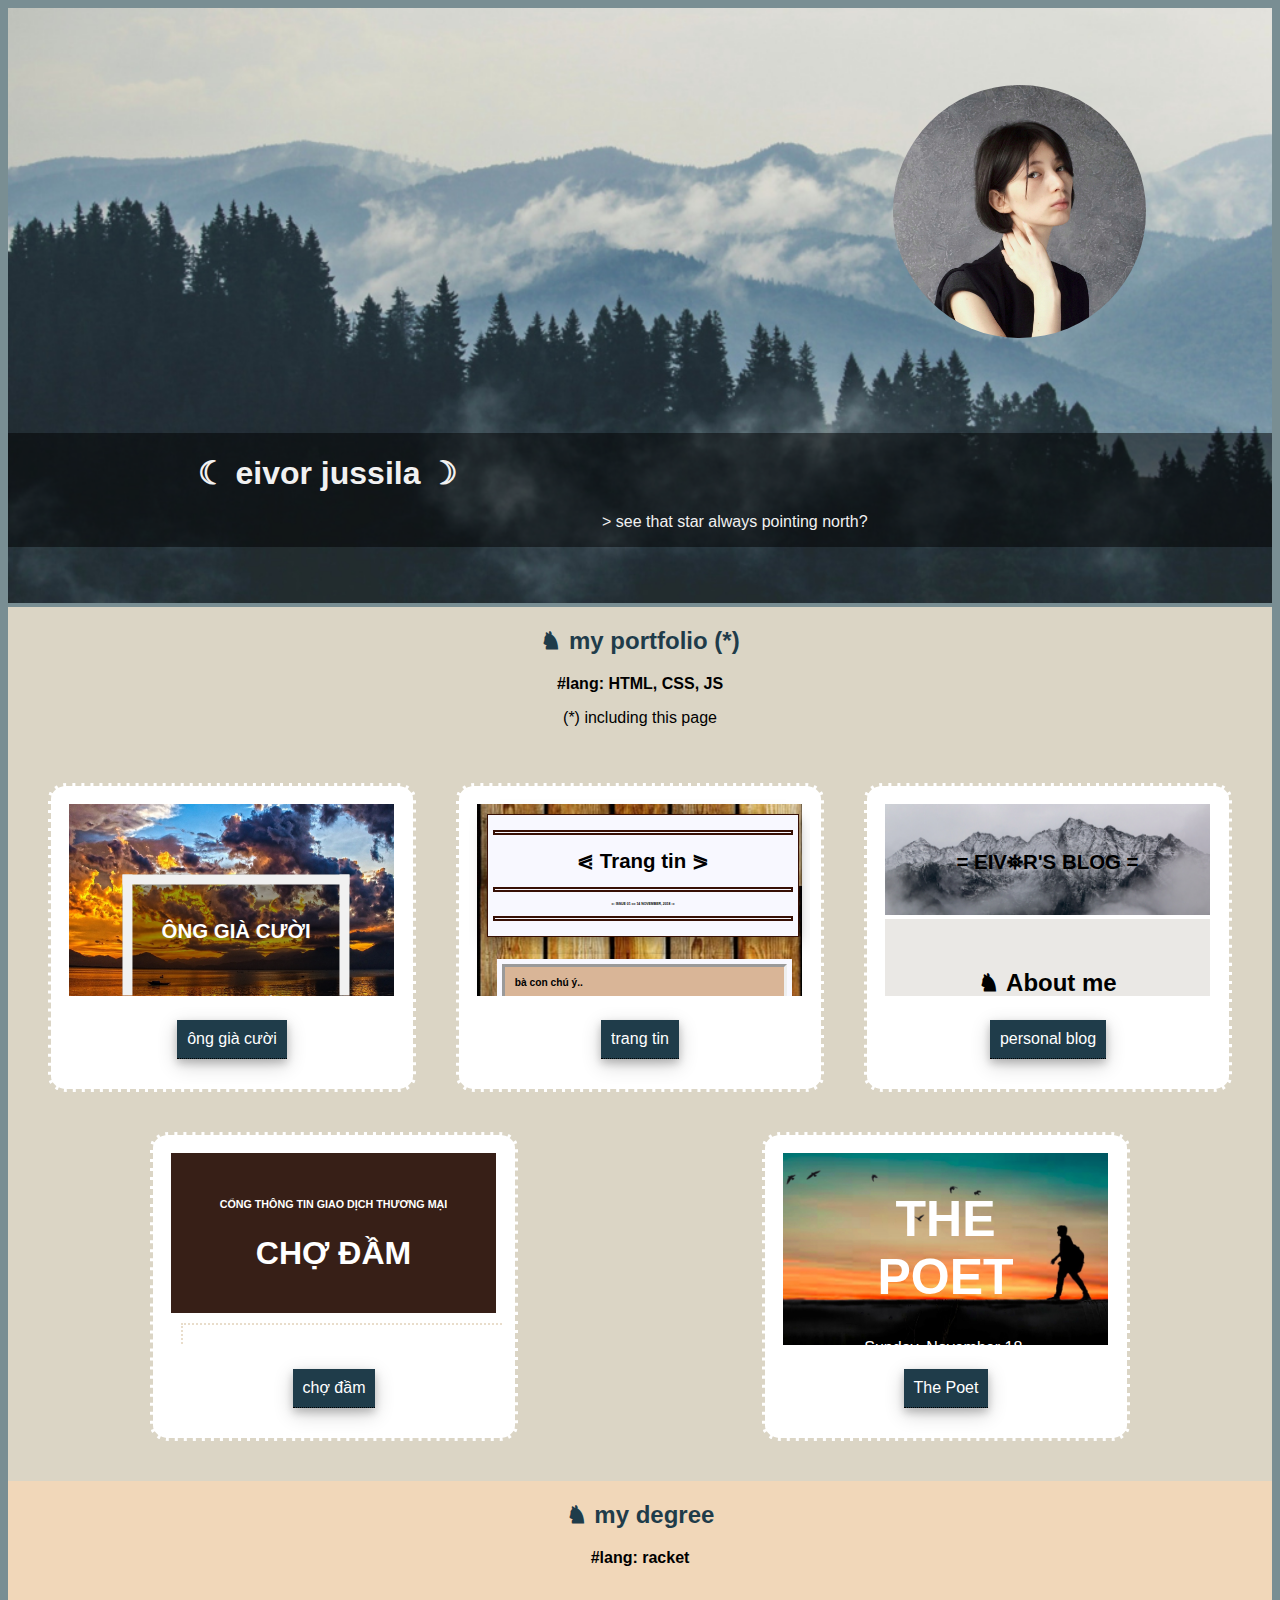
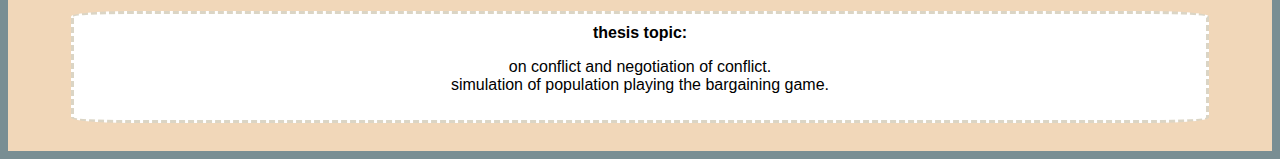
<file: index.html>
<!doctype html>
<html lang="en">
<head>
  <title>eivor</title>
  <meta charset="utf-8">
  <meta name="viewport" content="width=device-width, initial-scale=1">
  <meta name="description" content="eivor's cv">
  <meta name="keywords" content="HTML,CSS,JS,Racket,game theory">
  <meta name="author" content="eivor jussila">

  <style type="text/css">

* {
  box-sizing: border-box;
}
body {
  background-color: #798e93;
  font-family: arial;
}
.container {
  position: relative;
  width: 100%;
  margin: 0 auto;
}
.container .ava {
  width: 20%;
  position: absolute;
  bottom: 45%;
  left: 70%;
  border-radius: 50%;
}
.container .headercontent {
  position: absolute;
  bottom: 10%;
  background: rgba(0,0,0);
  background: rgba(0,0,0,0.5);
  color: #f1f1f1;
  width: 100%;
}

.headercontent h1 {
  margin-left: 15%;
}

.headercontent p {
  margin-left: 47%;
}

@media screen and (max-width: 600px) {
.headercontent h1 {
    font-size: 6vw;
    margin-left: 10%;
  }
.headercontent p {
    font-size: 3vw;
    margin-left: 20%;
  }
}



/*body style*/
h2 {
  color: #1f3c4a;
}

.bodybox {
  display: flex;
  flex-flow: column wrap;
  height: auto;
}

.section, .row {
  background-color: #dbd5c5;
}

.section, .row, .degree {
  text-align: center;
}

.section h2::before, .degree h2::before {
  content: "\265E";
}

.degree {
  background-color: #f1d7b9;
}

.row {
  display: flex;
  flex-flow: row wrap;
  height: auto;
  justify-content: space-around;
  padding: 20px;
}

iframe {
  height: 200px;
  width: 100%;
  border: none;
  overflow: none;
}

.tooltip {
  position: relative;
  display: inline-block;
  border-bottom: 1px dotted black;
}

.tooltip .tooltiptext {
  visibility: hidden;
  width: 120px;
  background-color: black;
  color: #fff;
  text-align: center;
  border-radius: 6px;
  padding: 5px 0;
  position: absolute;
  z-index: 1;
  top: 150%;
  left: 50%;
  margin-left: -60px;

  opacity: 0;
  transition: opacity 1s;
}

.tooltip .tooltiptext::after {
  content: '';
  position: absolute;
  bottom: 100%;
  left: 50%;
  margin-left: -5px;
  border-width: 5px;
  border-style: solid;
  border-color: transparent transparent black transparent;
}

.tooltip:hover .tooltiptext {
  visibility: visible;
  opacity: 0.9;
}

.card {
  width: 30%;
  margin: 20px auto;
}

.card, .strip {
    padding: 10px;
    background-color: white;
    border-radius: 5%;
    border: 3px dashed #dbd5c5;
    text-align: center;
}

.strip {
  width: 90%;
  margin: 10px auto;
}

.desc {
/*  border-style: inset; */
  padding: 10px;
  margin: 20px;
  background-color: #1f3c4a;
  box-shadow: 0 4px 8px 0 rgba(0,0,0,0.2), 0 6px 20px 0 rgba(0,0,0,0.19);
}

a:link, a:visited {
  text-decoration: none;
  text-align: center;
  color: white;
}

a:hover .desc, a:active .desc {
  background-color: #798e93;
  text-decoration: underline;
}

@media screen and (max-width: 600px) {
  .row {
    flex-flow: column wrap;
    align-items: space-around;
  }
  .card {
    width: 90%;
  }
}

@media screen and (min-width: 600px) {
  .row {
    flex-flow: row wrap;
  }
  .card {
    width: 45%;
  }
}

@media screen and (min-width: 1000px)
{
  .card {
    width: 30%;
  }
}

</style>
</head>
<body>
  <div class="container">
    <div class="headerimg">
      <picture>
        <source media="(max-width:400px)" srcset="./img/humans.jpg">
        <source media="(min-width:400px)" srcset="./img/humanm.jpg">
        <source media="(min-width:800px)" srcset="./img/humanl.jpg">
        <img class="ava" src="../img/humanl.jpg" width="auto">
      </picture>
</div>

<picture>
  <source media="(max-width:400px)" srcset="./img/forests.jpg">
  <source media="(min-width:400px)" srcset="./img/forestm.jpg">
  <source media="(min-width:800px)" srcset="./img/forestl.jpg">
  <source media="(min-width:1300px)" srcset="./img/forestxl.jpg">
  <img src="../img/forestl.jpg" alt="forest" style="width:100%">
</picture>

<div class="headercontent">
  <h1 > &#9790 eivor jussila &#9789 </h2>
  <p > &#62 see that star always pointing north?  </p>
    </div>
   </div>
</div>

<!--body-->

<div class="bodybox">
  <div class="section">
    <h2>  my portfolio (*) </h2>
    <b > #lang: HTML, CSS, JS </b>
    <p> (*) including this page<p>
  </div>

  <div class="row">
    <div class="card"> 
      <iframe src="onggiacuoi.html">
      </iframe>  
      
      <a href="onggiacuoi.html" target="_blank">
        <div class="desc tooltip">
          <span class="tooltiptext">open a new window</span>
        ông già cười </div> </a> </div>

    <div class="card"> 
      <iframe src="trangtin.html"></iframe>
      <a href="trangtin.html" target="_blank">
        <div class="desc tooltip">
    <span class="tooltiptext">open a new window</span>
         trang tin
        </div> </a> </div>

    <div class="card"> 
      <iframe src="blog.html"></iframe>
      <a href="blog.html" target="_blank">
        <div class="desc tooltip"> 
<span class="tooltiptext">open a new window</span>
         personal blog </div>
        </a> </div>

         <div class="card"> 
      <iframe src="market.html"></iframe>
      <a href="market.html" target="_blank">
        <div class="desc tooltip"> 
<span class="tooltiptext">open a new window</span>
         chợ đầm </div>
        </a> </div>

        <div class="card"> 
      <iframe src="poet.html"></iframe>
      <a href="poet.html" target="_blank">
        <div class="desc tooltip"> 
<span class="tooltiptext">open a new window</span>
         The Poet </div>
        </a> </div>

  </div>  
  
  <div class="degree">
    <div style="height: 100px">
    <h2> my degree </h2>
    <b >#lang: racket</b>
  </div>
    <div class="strip">
      <b> thesis topic: <b>
      <p style="font-weight: normal"> on conflict and negotiation of conflict. <br>
      simulation of population playing the bargaining game. </p>
    </div>
  </div>
  
</div>

</body>
</html>
</file>
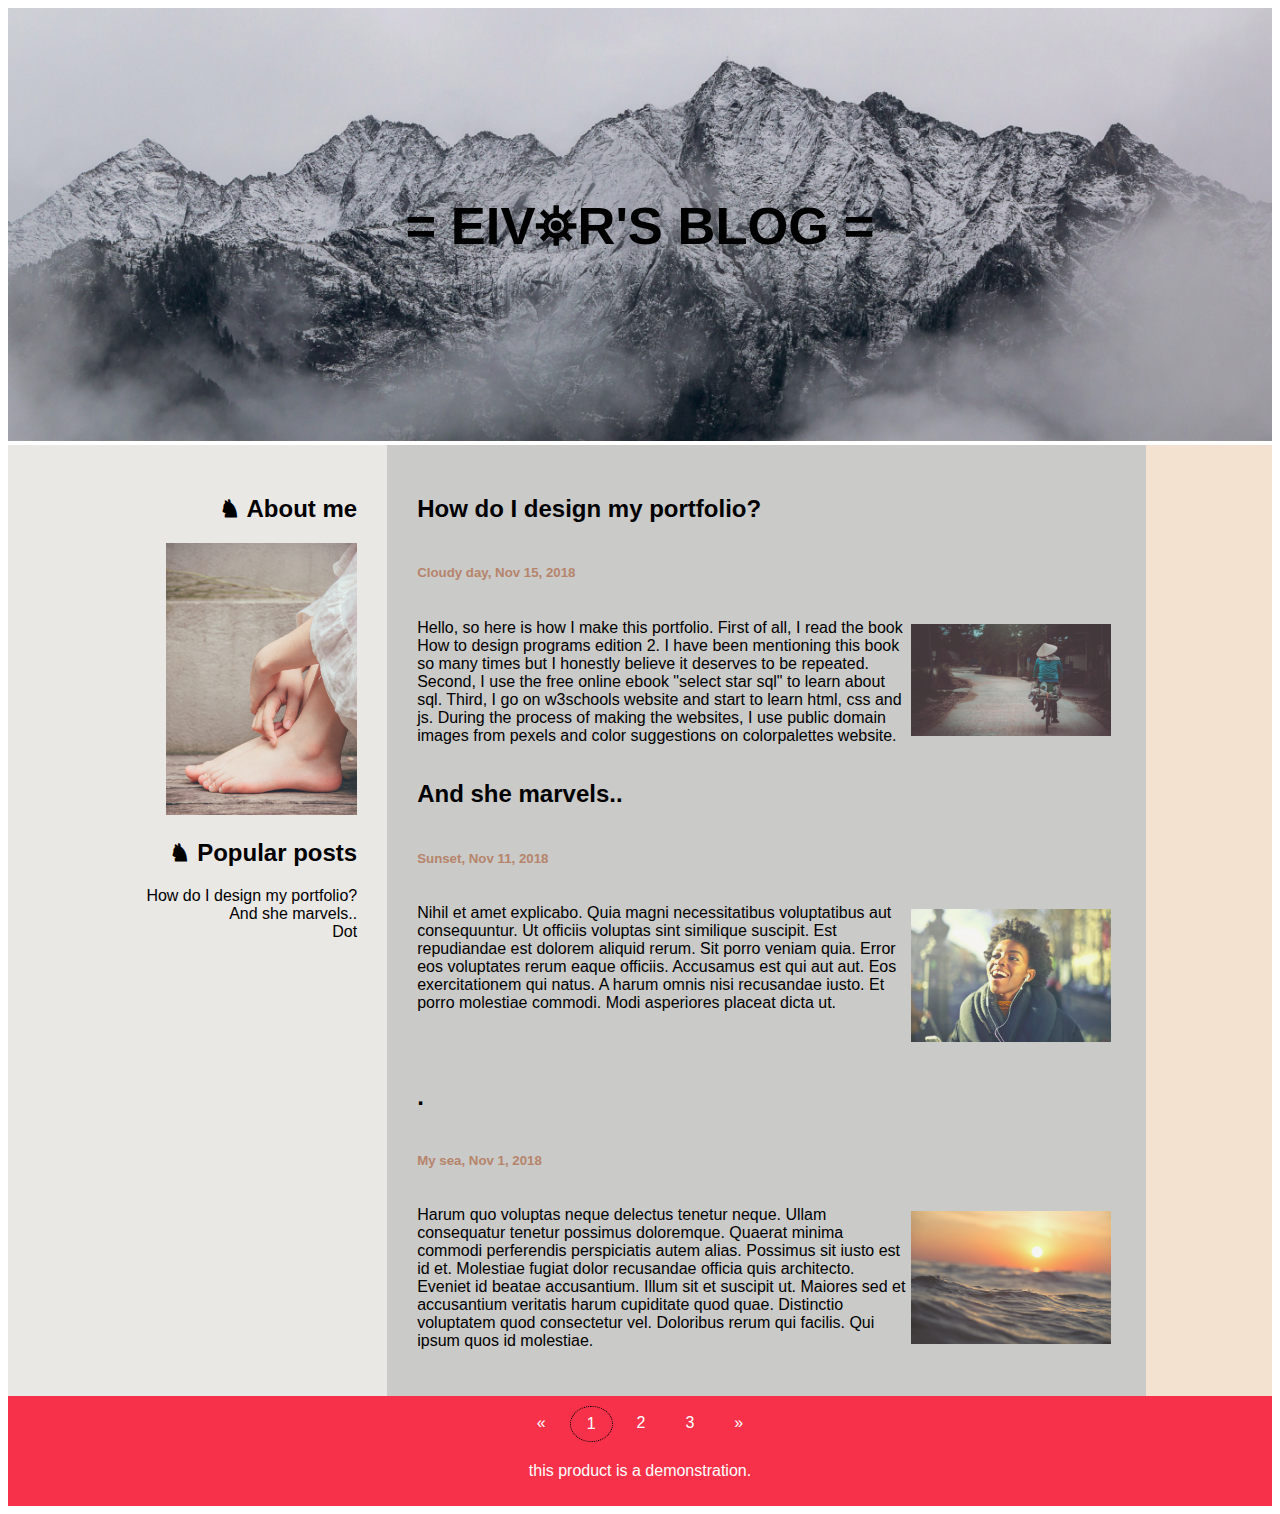
<file: blog.html>
<!doctype html>

<head>
  <title> eivor's blog </title>
  <meta charset="utf-8">
  <meta name="viewport" content="width=device-width, initial-scale=1">
  <style>
    * {
    box-sizing: border-box;
    }

    body {
    font-family: arial, helvetica, sans-serif;
    }

    .header {
      position: relative;
    }

    .centertitle {
      position: absolute;
      top: 50%;
      left: 50%;
      transform: translate(-50%,-50%);
      text-align: center;
      font-size: 35px;
    }

    @media screen and (max-width: 700px) {
  .header .centertitle {
  font-size: 4vw;
  width: 60%
  }
  }

    .row {
      display: flex;
      flex-flow: row wrap;
    }
    

    .side {
      display: flex;
      flex-flow: column wrap;
      width: 30%;
      text-align: right;
      padding: 30px;
    }

    .tooltip {
  position: relative;
  display: inline-block;
  
}

.tooltip .tooltiptext {
  visibility: hidden;
  width: 120px;
  background-color: black;
  color: #fff;
  text-align: center;
  border-radius: 6px;
  padding: 5px 0;
  position: absolute;
  z-index: 1;
  top: 10%;
  left: 50%;

  opacity: 0;
  transition: opacity 1s;
}

.tooltip .tooltiptext::after {
  content: '';

  position: absolute;
  top: 40%;
  left: 104%;
  margin-left: -5px;
  border-width: 5px;
  border-style: solid;
  border-color: transparent transparent transparent black;
}

.tooltip:hover .tooltiptext {
  visibility: visible;
  opacity: 0.9;
}

    .strip {
      display: flex;
      flex-flow: column wrap;
      width: 10%;
      background-color: #f2e2cf;
    }

  
    .middle {
    display: flex;
    flex-flow: row wrap;
    width: 60%;
  padding: 30px;
      position: relative;
    }

a:link {
  text-decoration: none;
  color: black; 
}
a:hover {
  text-decoration: underline;
}

    .post {
      display: flex;
      flex-flow: column wrap;
      height: auto;
    
    }
.post h5 {
  color: #b6846b;
}
    .post p img {
      opacity: 0.8;
      float: right;
      width: 30%;
      padding: 5px;
    }

    .cpagination {
      text-align: center;
    }
    .pagination {
      display: inline-block;
    }

    .pagination a {
      color: white;
      float: left;
      padding: 8px 16px;
      text-decoration: none;
      transition: background-color 0.3s;
      border-radius: 50%;
      margin: 0 4px;
    }

.pagination a.active {
  border: 1px dotted black;
  }

.pagination a:hover:not(.active) {
  background-color: #cacac8;
}

    .footer {
      background-color: #f73149;
      padding: 10px;
      text-align: center;
      color: white;
    }

    @media (max-width: 600px) {
      .row {
        flex-direction: column;
      }
      .side {
        width: 100%;
        text-align: center;
      }
      .middle {
        width: 100%;
      }
      .strip {
        display: none;
      }
    }

    @media (min-width: 600px) {
      .strip {
        display: none;
      }
      .middle {
        width: 70%;
      }
    }

    @media (min-width: 1000px) {
      .middle {
        width: 60%;
      }
      .strip {
        display: block;
        width: 10%;
      }
    }
      </style>
    </head>
    <body>

<div class="header">
      <img src="./img/mountainl2.jpg" width="100%">

    <div class="centertitle"><h2> =&nbsp;EIV&#9967R'S BLOG&nbsp;= </h2>
    </div>
    </div>

<!--body-->




<div class="row">

<div class="side" style="background-color:#eae8e5"> <h2> &#9822 About me  </h2>

<picture class="tooltip">
      <source media="(max-width:400px)" srcset="./img/foots.jpg">
        <source media="(min-width:400px)" srcset="./img/footm.jpg">
        <source media="(min-width:800px)" srcset="./img/footl.jpg">
  <img src="./img/footl.jpg" width="60%">
  <span class="tooltiptext"> how are you? </span>
    </picture>

<h2>&#9822 Popular posts</h2>

<a href="design.html"> How do I design my portfolio?</a>
<a href="she.html">And she marvels..</a>
<a href="sea.html">Dot</a>

  </div>

  <div class="middle" style="background-color:#cacac8"> 
    <div class="post">

<a href="design.html">      
        <h2> How do I design my portfolio? </h2>
      </a>
        <h5>Cloudy day, Nov 15, 2018</h5>
        <p> <img src="./img/bikes.jpg"> Hello, so here is how I make this portfolio. First of all, I read the book How to design programs edition 2. I have been mentioning this book so many times but I honestly believe it deserves to be repeated. Second, I use the free online ebook "select star sql" to learn about sql. Third, I go on w3schools website and start to learn html, css and js. During the process of making the websites, I use public domain images from pexels and color suggestions on colorpalettes website. 
        
        </p>

      </div>
      
    

    <div class="post">
<a href="she.html">      <h2> And she marvels..</h2> </a>
        <h5>Sunset, Nov 11, 2018</h5>
        <p> <img src="./img/girls.jpg"> Nihil et amet explicabo. Quia magni necessitatibus voluptatibus aut consequuntur. Ut officiis voluptas sint similique suscipit. Est repudiandae est dolorem aliquid rerum. Sit porro veniam quia. Error eos voluptates rerum eaque officiis. Accusamus est qui aut aut. Eos exercitationem qui natus. A harum omnis nisi recusandae iusto. Et porro molestiae commodi. Modi asperiores placeat dicta ut. </p>
    </div>
      
      <div class="post">
<a href="sea.html">      <h2> . </h2> </a>
        <h5>My sea, Nov 1, 2018</h5>
        <p> <img src="./img/seas.jpg"> Harum quo voluptas neque delectus tenetur neque. Ullam consequatur tenetur possimus doloremque. Quaerat minima commodi perferendis perspiciatis autem alias. Possimus sit iusto est id et. Molestiae fugiat dolor recusandae officia quis architecto. Eveniet id beatae accusantium. Illum sit et suscipit ut. Maiores sed et accusantium veritatis harum cupiditate quod quae. Distinctio voluptatem quod consectetur vel. Doloribus rerum qui facilis. Qui ipsum quos id molestiae. </p>
    </div>




   </div>

   <div class="strip">
   </div>



</div>



<div class="footer">
  <div class="cpagination">
  <div class="pagination">
    <a href="#">&laquo;</a>
    <a href="blog.html" class="active"> 1 </a>
    <a href="#"> 2 </a>
    <a href="#"> 3 </a>
    <a href="#"> &raquo; </a>
  </div>
</div>
<p> this product is a demonstration. </p>
</div>

</body>
</html>
</file>
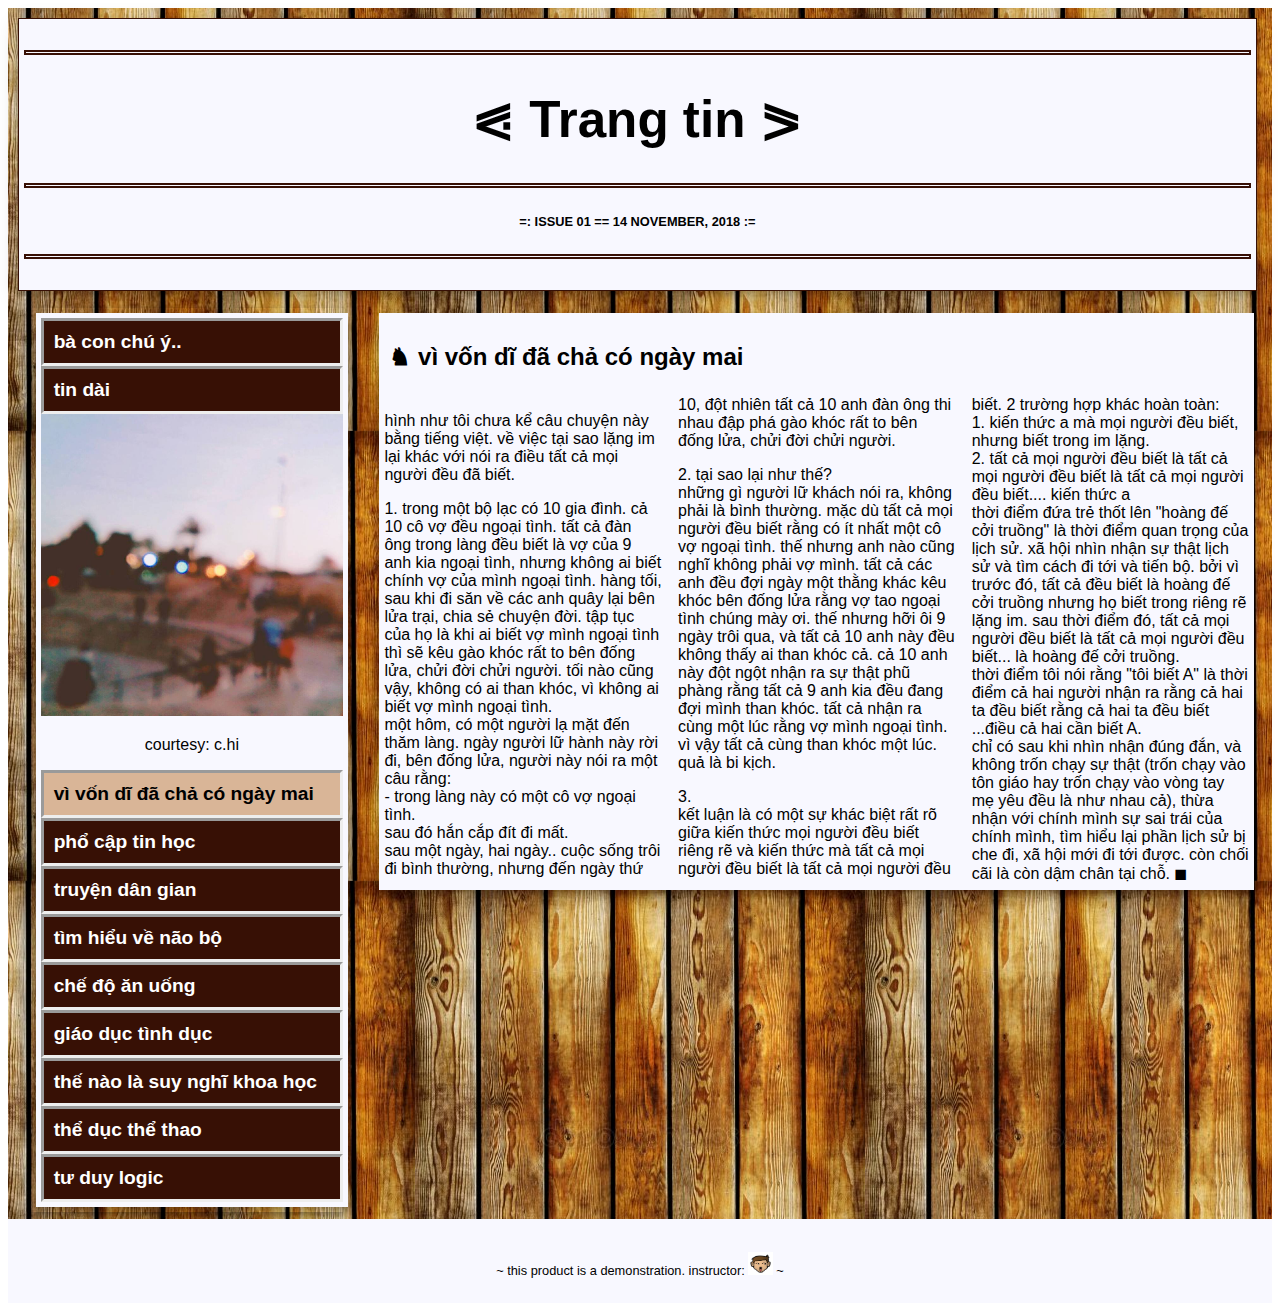
<file: ck.html>
<!doctype html>

<html lang="vi">
  <head>
    <title> Vì vốn dĩ đã chả có ngày mai </title>
    <meta charset="utf-8">
    <meta name="viewport" content="width=device-width, initial-scale=1.0">
    <style>
      * {
      box-sizing: border-box;
      }

      .flex-container {
      display: flex;
      flex-flow: column wrap;
      background: url(wood.jpg) repeat center;
      justify-content: space-around;
      }

      .header {
      background-color: ghostwhite;
      box-shadow: 0 4px 8px 0 rgba(0,0,0,0.2), 0 6px 20px 0 rgba(0,0,0,0.19);
      border: 1px solid #371005;
      width: 98%;
      margin: 10px;
      text-align: center;
      font-size: 2vw;
      font-family: helvetica;
      padding: 5px;
      }

      .line {
      border: 2px solid #371005;
      padding: 0.5px;
      }

      .navbar {
      display: flex;
      flex-direction: column;

      background-color: #371005;
      }

      .navbar a {
      color: white;
      font-size: 1.5vw;
      font-weight: bold;
      text-decoration: none;
      border-style: inset;
      text-align: left;
      padding: 10px;
      }

      .navbar a.active {
      background-color: #d9b597;
      color: black;
      }

      .navbar a:hover:not(.active) {
      background-color: #a74c2a;
      color: black;
      }

      .row {
      display: flex;
      width: 100%;
      flex-flow: row wrap;
      padding: 7px;
      justify-content: space-around;
      }

      .left {
      display: flex;

      width: 25%;
      box-shadow: 0 4px 8px 0 rgba(0,0,0,0.2), 0 6px 20px 0 rgba(0,0,0,0.19);      
      flex-flow: column wrap;
      align-items: center;
      }

      .right {
      display: flex;
      width: 70%;

      flex-flow: column wrap;
      align-items: center;
      }
      
      .piece {
      background-color: ghostwhite;
      box-shadow: 0 4px 8px 0 rgba(0,0,0,0.2), 0 6px 20px 0 rgba(0,0,0,0.19);
      width: 100%;
      height: auto;
      margin: 5px;
      padding: 5px;
      font-family: helvetica;

      }

      .news {
      color: black;

      padding: 5px;
      text-align: left;
      
      }

      article {
      column-count: 3;
      }

      .footer {
      padding: 20px;
      text-align: center;
      background: ghostwhite;
      font-family: helvetica;
      font-size: 1vw;
      }

      @media only screen and (max-width: 400px) {
      .left {width: 100%;}
      .right {width: 100%}
      article {column-count: 1;}
      }
      
      
      @media only screen and (min-width: 400px) {
      .left {width: 100%;}
      .right {width: 100%}
      article {column-count: 2;}
      }

      @media only screen and (min-width: 700px) {
      .left {width: 25%}
      .right {width: 70%}
      article {column-count: 3;}
      }

      

    </style>
  </head>
  <body>
    <div class="flex-container">

      <div class="header">
	<p class="line"></p>
	<h1> &#10903 Trang tin &#10902 </h1>
	<p class="line"></p>
	<p style="font-size: 1vw;font-weight:bold"> =: ISSUE 01 == 14 NOVEMBER, 2018 := </p>
 	<p class="line"></p>
      </div>

      <div class="row">
	<div class="left">
	  <div class="piece">
	    <div class="navbar">
	      
	      <a href="trangtin.html"> bà con chú ý.. </a>
	      <a href="post.html"> tin dài </a>
	    </div>
	    <div>
	      <img src="damascus.jpg" alt="damascus by e.ivor" width="100%">
	      <div> <p style="text-align: center"> courtesy: c.hi </p> </div>
	    </div>
	    <div class="navbar">
	      <a class="active" href="ck.html"> vì vốn dĩ đã chả có ngày mai </a>
	      <a href="lambda.html"> phổ cập tin học</a>
	      <a href="game.html">truyện dân  gian</a>
	      <a href="brain.html"> tìm hiểu về não bộ</a>
	      <a href="food.html">chế độ ăn uống</a>
	      <a href="sexed.html"> giáo dục tình dục</a>
	      <a href="belief.html">thế nào là suy nghĩ khoa học</a>
	      <a href="sport.html"> thể dục thể thao</a>
	      <a href="logic.html">tư duy logic</a>
	   
	    </div>

	  </div>
	</div>

	<div class="right">
	  <div class="piece">



	      <h2 class="news"> &#9822  vì vốn dĩ đã chả có ngày mai   </h2>
	    <article>	      
	    <p> hình như tôi chưa kể câu chuyện này bằng tiếng việt. về việc tại sao lặng im lại khác với nói ra điều tất cả mọi người đều đã biết. </p>
	    <p>
1. trong một bộ lạc có 10 gia đình. cả 10 cô vợ đều ngoại tình. tất cả đàn ông trong làng đều biết là vợ của 9 anh kia ngoại tình, nhưng không ai biết chính vợ của mình ngoại tình. hàng tối, sau khi đi săn về các anh quây lại bên lửa trại, chia sẻ chuyện đời. tập tục của họ là khi ai biết vợ mình ngoại tình thì sẽ kêu gào khóc rất to bên đống lửa, chửi đời chửi người. tối nào cũng vậy, không có ai than khóc, vì không ai biết vợ mình ngoại tình. <br>
một hôm, có một người lạ mặt đến thăm làng. ngày người lữ hành này rời đi, bên đống lửa, người này nói ra một câu rằng: <br>
- trong làng này có một cô vợ ngoại tình. <br>
sau đó hắn cắp đít đi mất.<br>
sau một ngày, hai ngày.. cuộc sống trôi đi bình thường, nhưng đến ngày thứ 10, đột nhiên tất cả 10 anh đàn ông thi nhau đập phá gào khóc rất to bên đống lửa, chửi đời chửi người.</p>
	    <p>
2. tại sao lại như thế? <br>
những gì người lữ khách nói ra, không phải là bình thường. mặc dù tất cả mọi người đều biết rằng có ít nhất một cô vợ ngoại tình. thế nhưng anh nào cũng nghĩ không phải vợ mình. tất cả các anh đều đợi ngày một thằng khác kêu khóc bên đống lửa rằng vợ tao ngoại tình chúng mày ơi. thế nhưng hỡi ôi 9 ngày trôi qua, và tất cả 10 anh này đều không thấy ai than khóc cả. cả 10 anh này đột ngột nhận ra sự thật phũ phàng rằng tất cả 9 anh kia đều đang đợi mình than khóc. tất cả nhận ra cùng một lúc rằng vợ mình ngoại tình. vì vậy tất cả cùng than khóc một lúc. <br>
quả là bi kịch.</p>
	    <p>
3. <br>
kết luận là có một sự khác biệt rất rõ giữa kiến thức mọi người đều biết riêng rẽ và kiến thức mà tất cả mọi người đều biết là tất cả mọi người đều biết. 2 trường hợp khác hoàn toàn: <br>
1. kiến thức a mà mọi người đều biết, nhưng biết trong im lặng.<br>
2. tất cả mọi người đều biết là tất cả mọi người đều biết là tất cả mọi người đều biết.... kiến thức a<br>
thời điểm đứa trẻ thốt lên "hoàng đế cởi truồng" là thời điểm quan trọng của lịch sử. xã hội nhìn nhận sự thật lịch sử và tìm cách đi tới và tiến bộ. bởi vì trước đó, tất cả đều biết là hoàng đế cởi truồng nhưng họ biết trong riêng rẽ lặng im. sau thời điểm đó, tất cả mọi người đều biết là tất cả mọi người đều biết... là hoàng đế cởi truồng.<br>
thời điểm tôi nói rằng "tôi biết A" là thời điểm cả hai người nhận ra rằng cả hai ta đều biết rằng cả hai ta đều biết ...điều cả hai cần biết A.<br>
  chỉ có sau khi nhìn nhận đúng đắn, và không trốn chạy sự thật (trốn chạy vào tôn giáo hay trốn chạy vào vòng tay mẹ yêu đều là như nhau cả), thừa nhận với chính mình sự sai trái của chính mình, tìm hiểu lại phần lịch sử bị che đi, xã hội mới đi tới được. còn chối cãi là còn dậm chân tại chỗ. &#9724

  </p>

	    </article>
  
	  </div>




	  
	</div>
      </div>
      <div class="footer">
	<p> ~ this product is a demonstration. instructor: <img src="mint.jpg" alt="t.hang" width="2%"> ~ </p>
      </div>
      
  </body>
</html>
</file>
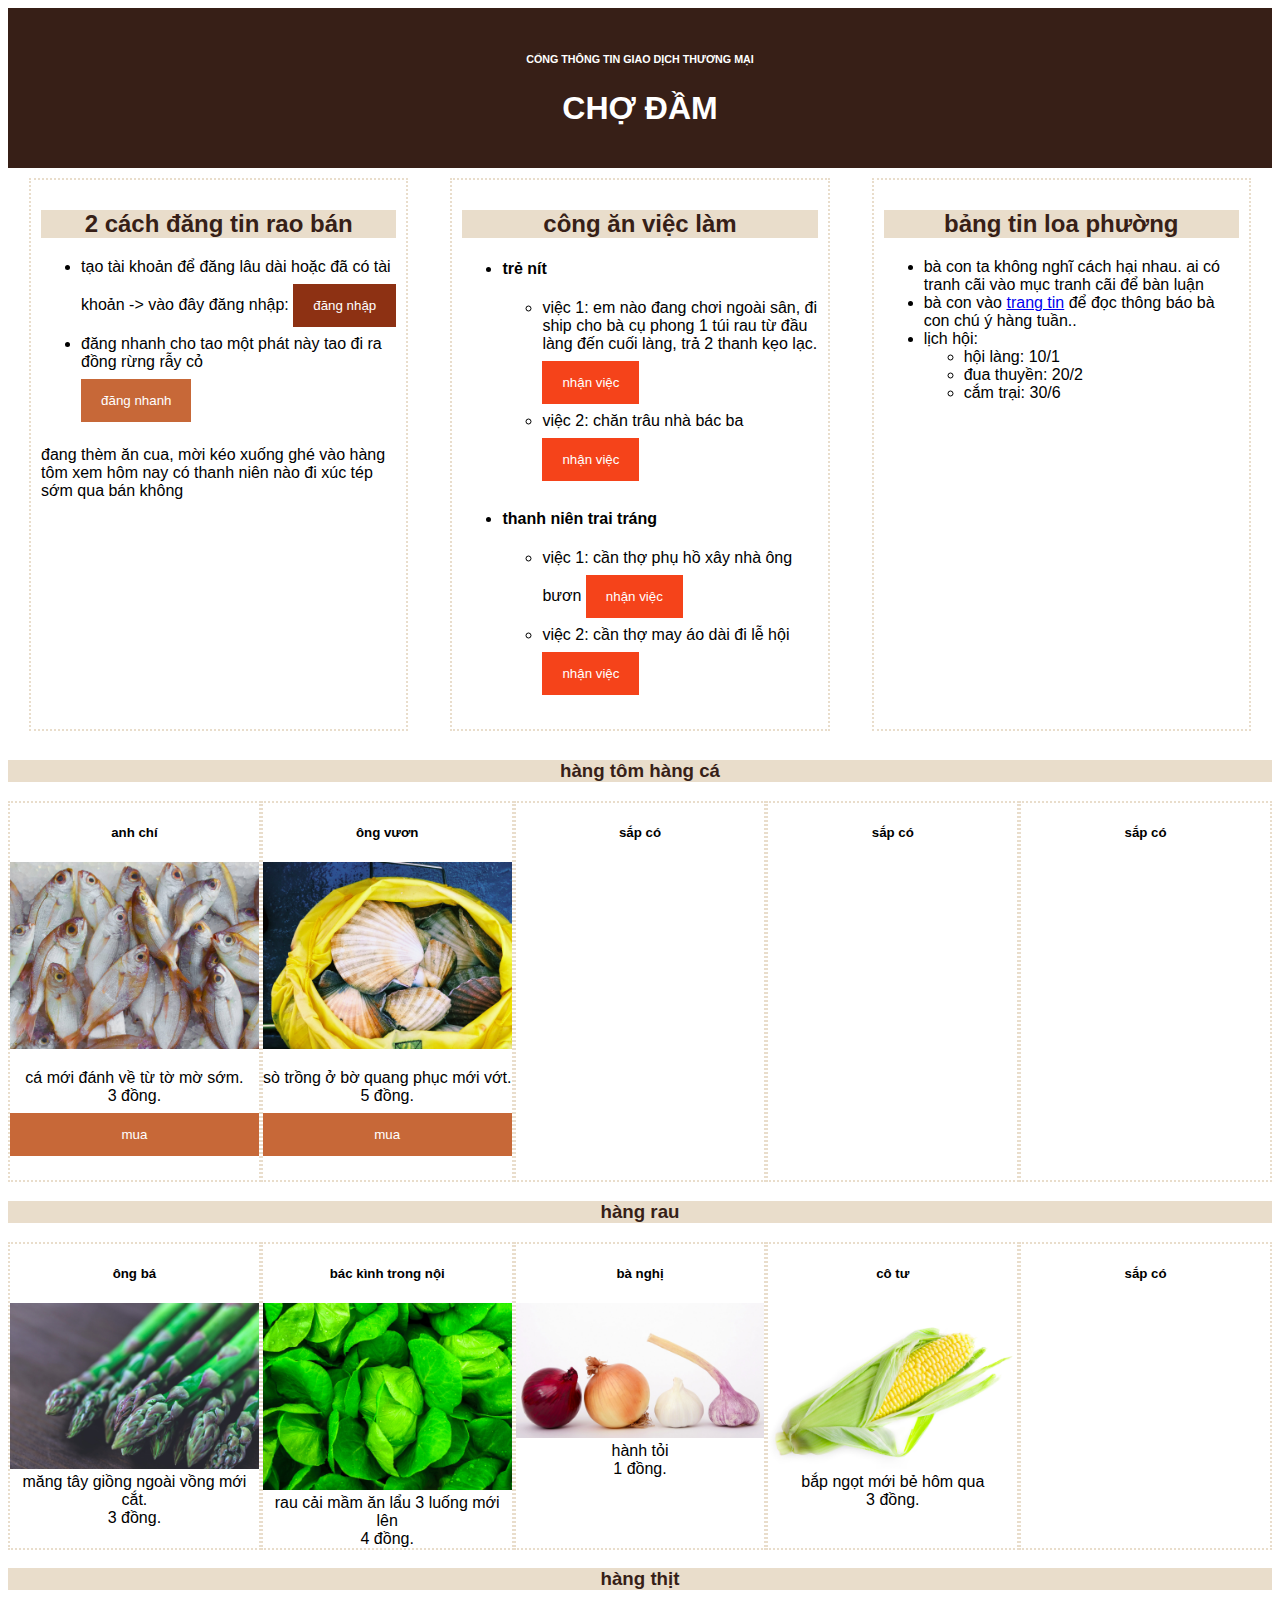
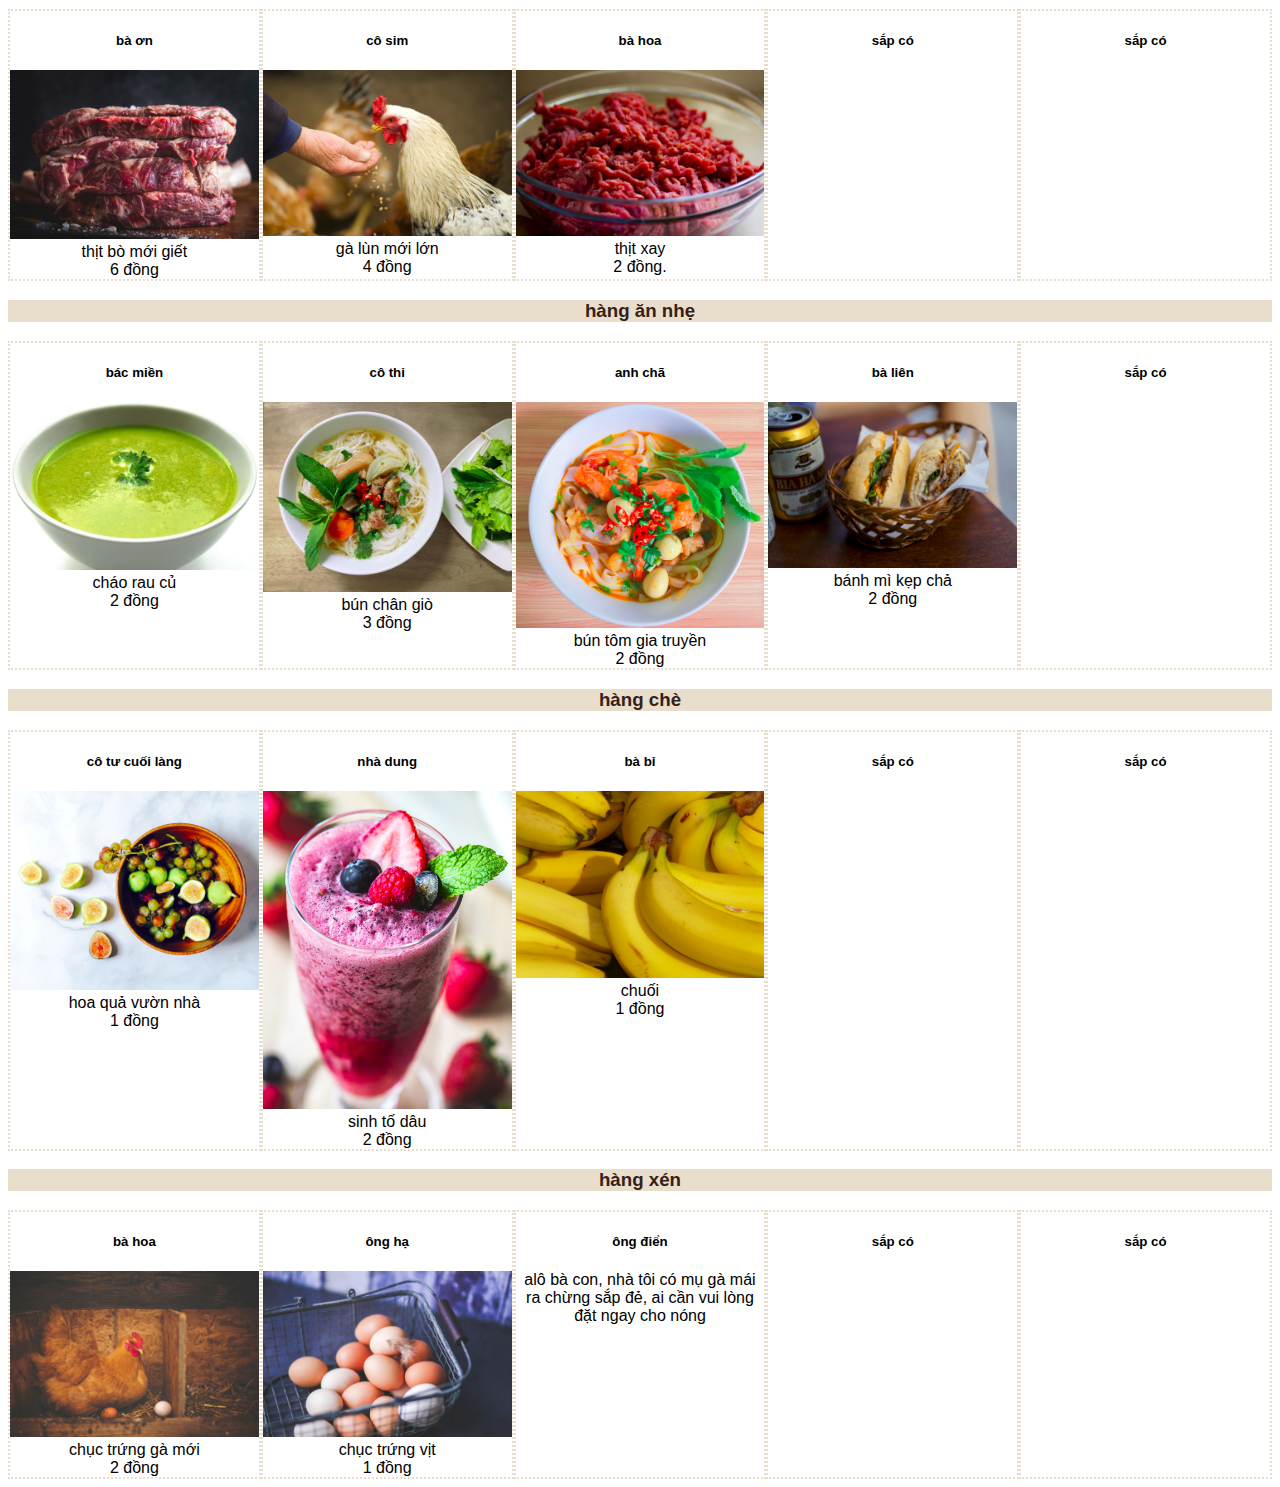
<file: market.html>
<!doctype html>
<html lang="vi">
<head>
<title>chợ đầm </title>
  <meta charset="utf-8">
  <meta name="viewport" content="width=device-width, initial-scale=1">
  <meta name="description" content="chợ đầm">
  <meta name="author" content="eivor jussila">
  <style type="text/css">
* {
	box-sizing: border-box;
}
body {
	font-family: helvetica;
}

input[type=text], input[type=password] {
	width: 100%;
	padding: 12px 20px;
	margin: 8px 0;
	display: inline-block;
	border: 1px solid #ccc;
}

.cancelbtn {
	width: auto;
	padding: 10px 18px;
	background-color: #f5431a;
}

.lcontainer {
	padding: 16px;
}

span.psw {
	float: right;
	padding-top: 16px;
}

.modal {
	display: none;
	position: fixed;
	z-index: 1;
	left: 0;
	top: 0;
	width: 100%;
	height: 100%;
	overflow: auto;
	background-color: rgb(0,0,0);
	background-color: rgba(0,0,0,0.4);
	padding-top: 60px;
}

.modal-content {
	background-color:  #fefefe;
	margin: 5% auto 15% auto;
	border: 1px solid #888;
	width: 80%;
}

.close {
	position: absolute;
	right: 25px;
	top: 0;
	color: white;
	font-size: 35px;
	font-weight: bold;
}
.close:hover,
.close:focus {
	color: red;
	cursor: pointer;
}

.animate {
	animation: animatezoom 0.6s;
}

@keyframes animatezoom {
	from {transform: scale(0);}
	to {transform: scale(1);}
}

@media screen and (max-width: 300px)
{
	span.psw {
		display: block;
		float: none;
	}
	.cancelbtn {
		width: 100%;
	}
}

header {
	text-align: center;
	font-family: helvetica;
	padding: 20px;
	background-color: #371f17;
	color: white;
	text-transform: uppercase;
}
h2, h3 {
	text-align: center;
	background-color: #e9ddcb;
	color: #371f17;
}
.row {
	display: flex;
	flex-flow: row wrap;
	justify-content: space-around;
}
.col {
	width: 30%;
	border: 2px dotted #e9ddcb;
	margin: 10px;
	padding: 10px;
}
.piece {
	width: 20%;
	text-align: center;
	border: 2px dotted #e9ddcb;
}

.nhap {
	background-color: #8d3113;
	color: white;
	padding: 14px 20px;
	margin: 8px 0;
	border: none;
	cursor: pointer;
	width: 100%;
}
.nhap:hover{
	opacity: 0.8;
}
.nhanh {
	background-color: #c76838;
	color: white;
	padding: 14px 20px;
	margin: 8px 0;
	border: none;
	cursor: pointer;
	width: 100%;
}

.nhan {
	background-color: #f5431a;
	color: white;
	padding: 14px 20px;
	margin: 8px 0;
	border: none;
	cursor: pointer;
	width: 100%;
}
.mua {
	background-color: #c76838;
	color: white;
	padding: 14px 20px;
	margin: 8px 0;
	border: none;
	cursor: pointer;
	width: 100%;
}

@media screen and (max-width: 500px) {
	.row {
		flex-flow: column wrap;
	}
	.col, .piece {
		width: 100%;
	}
}

@media screen and (min-width: 500px) {
	.col {
		width: 45%;
	}
	.piece
	{
		width: 30%;
	}
}

@media screen and (min-width: 900px) {
	.col {
		width: 30%;
	}
	.piece {
		width: 20%;
	}
}

  </style>

</head>
<body>

<div id="dangnhap" class="modal">
	<form class="modal-content animate" method="post">
		<span onclick="document.getElementById('dangnhap').style.display='none'" class="close" title="close modal">&times;</span>
		
		<div class="lcontainer">
			<label for="uname"><b>Tên đăng nhập/ số điện thoại
</b></label>
			<input type="text" placeholder="Enter Username" name="uname" required autofocus>

			<label for="psw"><b>Mật khẩu</b></label>
			<input type="password" placeholder="Enter password" name="psw" required>

			<button class="nhap" type="submit" focus="true">đăng nhập </button>
			<label <input type="checkbox" checked="checked" name="remember">Ghi nhớ đăng nhập </label>
		</div>

		<div class="lcontainer" style="background-color:#f1f1f1">
			<button type="button"
			onclick="document.getElementById('dangnhap').style.display='none'"
			class="cancelbtn">Cancel </button>

			<span class="psw"> <a href="#"> quên mật khẩu?</a> </span>
		</div>
	</form>
</div>

<script>
var modal = document.getElementById('dangnhap');
window.onclick = function(event) {
	if (event.target == modal) {
		modal.style.display = "none";
	}
}
</script>


	<header>
		<h6> cổng thông tin giao dịch thương mại </h6>
		<h1> chợ đầm </1>
	</header>

	<div class="row">
		<div class="col">
			<h2> 2 cách đăng tin rao bán </h2>
			<ul> <li> tạo tài khoản để đăng lâu dài hoặc đã có tài khoản -> vào đây đăng nhập: 
<button class="nhap" onclick="document.getElementById('dangnhap').style.display='block'" style="width:auto"> đăng nhập </button>
			</li>
			<li> đăng nhanh cho tao một phát này tao đi ra đồng rừng rẫy cỏ</li>
<button class="nhanh" onclick="document.getElementById('id01').style.display='block'" style="width:auto"> đăng nhanh </button>

			</ul>
			<p> đang thèm ăn cua, mời kéo xuống ghé vào hàng tôm xem hôm nay có thanh niên nào đi xúc tép sớm qua bán không</p>
		</div>

		<div class="col">
			<h2> công ăn việc làm </h2>
			<ul>
<li>			<h4> trẻ nít </h4>
		<ul>
			<li> việc 1: em nào đang chơi ngoài sân, đi ship cho bà cụ phong 1 túi rau từ đầu làng đến cuối làng, trả 2 thanh kẹo lạc. <button class="nhan" onclick="document.getElementById('id01').style.display='block'" style="width:auto"> nhận việc </button></li>
			<li> việc 2: chăn trâu nhà bác ba <button class="nhan" onclick="document.getElementById('id01').style.display='block'" style="width:auto"> nhận việc </button>
</li>
		</ul> 
	</li>
<li>
			<h4> thanh niên trai tráng</h4>
			<ul>
			<li> việc 1: cần thợ phụ hồ xây nhà ông bươn <button class="nhan" onclick="document.getElementById('id01').style.display='block'" style="width:auto"> nhận việc </button> </li>
			<li> việc 2: cần thợ may áo dài đi lễ hội <button class="nhan" onclick="document.getElementById('id01').style.display='block'" style="width:auto"> nhận việc </button> </li>
		</ul>
	</li>
		</div>

		<div class="col">
			<h2> bảng tin loa phường </h2>
			<ul>
				<li>
			bà con ta không nghĩ cách hại nhau. ai có tranh cãi vào mục tranh cãi để bàn luận </li>

			<li> bà con vào <a href="trangtin.html">trang tin</a> để đọc thông báo bà con chú ý hàng tuần.. </li>

			<li>lịch hội:
				<ul> <li>
			hội làng: 10/1</li><li> 	
			đua thuyền: 20/2</li><li>
			cắm trại: 30/6</li> </li>
		</ul>
		</div>
	</div>
		<h3>hàng tôm hàng cá </h3>
	<div class="row">
	<div class="piece">
		<h5>anh chí</h5>
		<img src="./img/fishs.jpg" alt="fishs" width="100%">
		<p>cá mới đánh về từ tờ mờ sớm. <br>3 đồng. <br>

		 <button class="mua" onclick="document.getElementById('id01').style.display='block'"> mua </button>
</p>
	</div>
	<div class="piece">
		<h5>ông vươn </h5>
<img src="./img/clams.jpg" alt="clams" width="100%">
	
	<p>sò trồng ở bờ quang phục mới vớt.<br> 5 đồng.
<button class="mua" onclick="document.getElementById('id01').style.display='block'" > mua </button>
	</p>

	</div>
	<div class="piece">
		<h5>sắp có</h5>
	</div>
	<div class="piece">
		<h5>sắp có</h5>
	</div>
	<div class="piece">
		<h5>sắp có</h5>
	</div>
</div>

<h3> hàng rau </h3>
<div class="row">
	<div class="piece">
		<h5>ông bá</h5>
		<img src="./img/aspas.jpg" width="100%">
		măng tây giồng ngoài vồng mới cắt.<br>
3 đồng.
	</div>

	<div class="piece">
		<h5> bác kình trong nội </h5>
		<img src="./img/cais.jpg" width="100%">
		rau cải mầm ăn lẩu 3 luống mới lên <br>
4 đồng.
	</div>

	<div class="piece">
		<h5> bà nghị </h5>
		<img src="./img/onions.jpg" width="100%">
		hành tỏi <br>
1 đồng.
	</div>

	<div class="piece">
		<h5> cô tư </h5>
		<img src="./img/corns.jpg" width="100%">
		bắp ngọt mới bẻ hôm qua <br>
3 đồng.

	</div>

	<div class="piece">
		<h5> sắp có </h5>
	</div>

</div>

<h3> hàng thịt </h3>
<div class="row">
<div class="piece">
<h5>bà ơn</h5>
<img src="./img/meats.jpg" width="100%">
thịt bò mới giết<br>
6 đồng
</div>

<div class="piece">
<h5>cô sim</h5>
<img src="./img/chickens.jpg" width="100%">
gà lùn mới lớn <br>
4 đồng
</div>

<div class="piece">
<h5>bà hoa</h5>
<img src="./img/grinds.jpg" width="100%">
thịt xay<br>
2 đồng.
</div>

<div class="piece">
<h5>sắp có</h5>
</div>
<div class="piece">
		<h5> sắp có </h5>
	</div>
</div>

<h3> hàng ăn nhẹ </h3>
<div class="row">

	<div class="piece">
		<h5>bác miền </h5>
		<img src="./img/soups.jpg" width="100%">
		cháo rau củ <br>
2 đồng
	</div>
	<div class="piece">
		<h5> cô thi</h5>
		<img src="./img/buns.jpg" width="100%">
		bún chân giò <br>
3 đồng
	</div>
	<div class="piece">
		<h5> anh chã</h5>
		<img src="./img/buntoms.jpg" width="100%"> 
		bún tôm gia truyền <br>
2 đồng
	</div>
	<div class="piece">
		<h5> bà liên </h5>
		<img src="./img/banhmis.jpg" width="100%">
		bánh mì kẹp chả <br>
2 đồng
	</div>
	<div class="piece">
		<h5> sắp có </h5>
	</div>

</div>
<h3> hàng chè </h3>
<div class="row">
	<div class="piece">
		<h5>cô tư cuối làng </h5>
		<img src="./img/fruits.jpg" width="100%">
		hoa quả vườn nhà<br>
1 đồng
	</div>
	<div class="piece">
		<h5>nhà dung </h5>
		<img src="./img/smoothies.jpg" width="100%">
		sinh tố dâu <br>
2 đồng
	</div>
	<div class="piece">
		<h5>bà bỉ </h5>
		<img src="./img/bananas.jpg" width="100%">
		chuối <br>
1 đồng 
	</div>

<div class="piece">
<h5>sắp có</h5>
</div>

<div class="piece">
<h5>sắp có</h5>
</div>

</div>
<h3> hàng xén </h3>


<div class="row">

<div class="piece">
		<h5> bà hoa</h5>
		<img src="./img/eggs.jpg" width="100%">
		chục trứng gà mới <br>
2 đồng
	</div>
	<div class="piece">
		<h5>ông hạ </h5>
		<img src="./img/egg2s.jpg" width="100%">
		chục trứng vịt <br>
1 đồng
	</div>
<div class="piece">
<h5>ông điển</h5>
alô bà con, nhà tôi có mụ gà mái ra chừng sắp đẻ, ai cần vui lòng đặt ngay cho nóng 
</div>
<div class="piece">
<h5>sắp có</h5>
</div>
<div class="piece">
<h5>sắp có</h5>
</div>
</div>


</div>


</body>
</html>
</file>
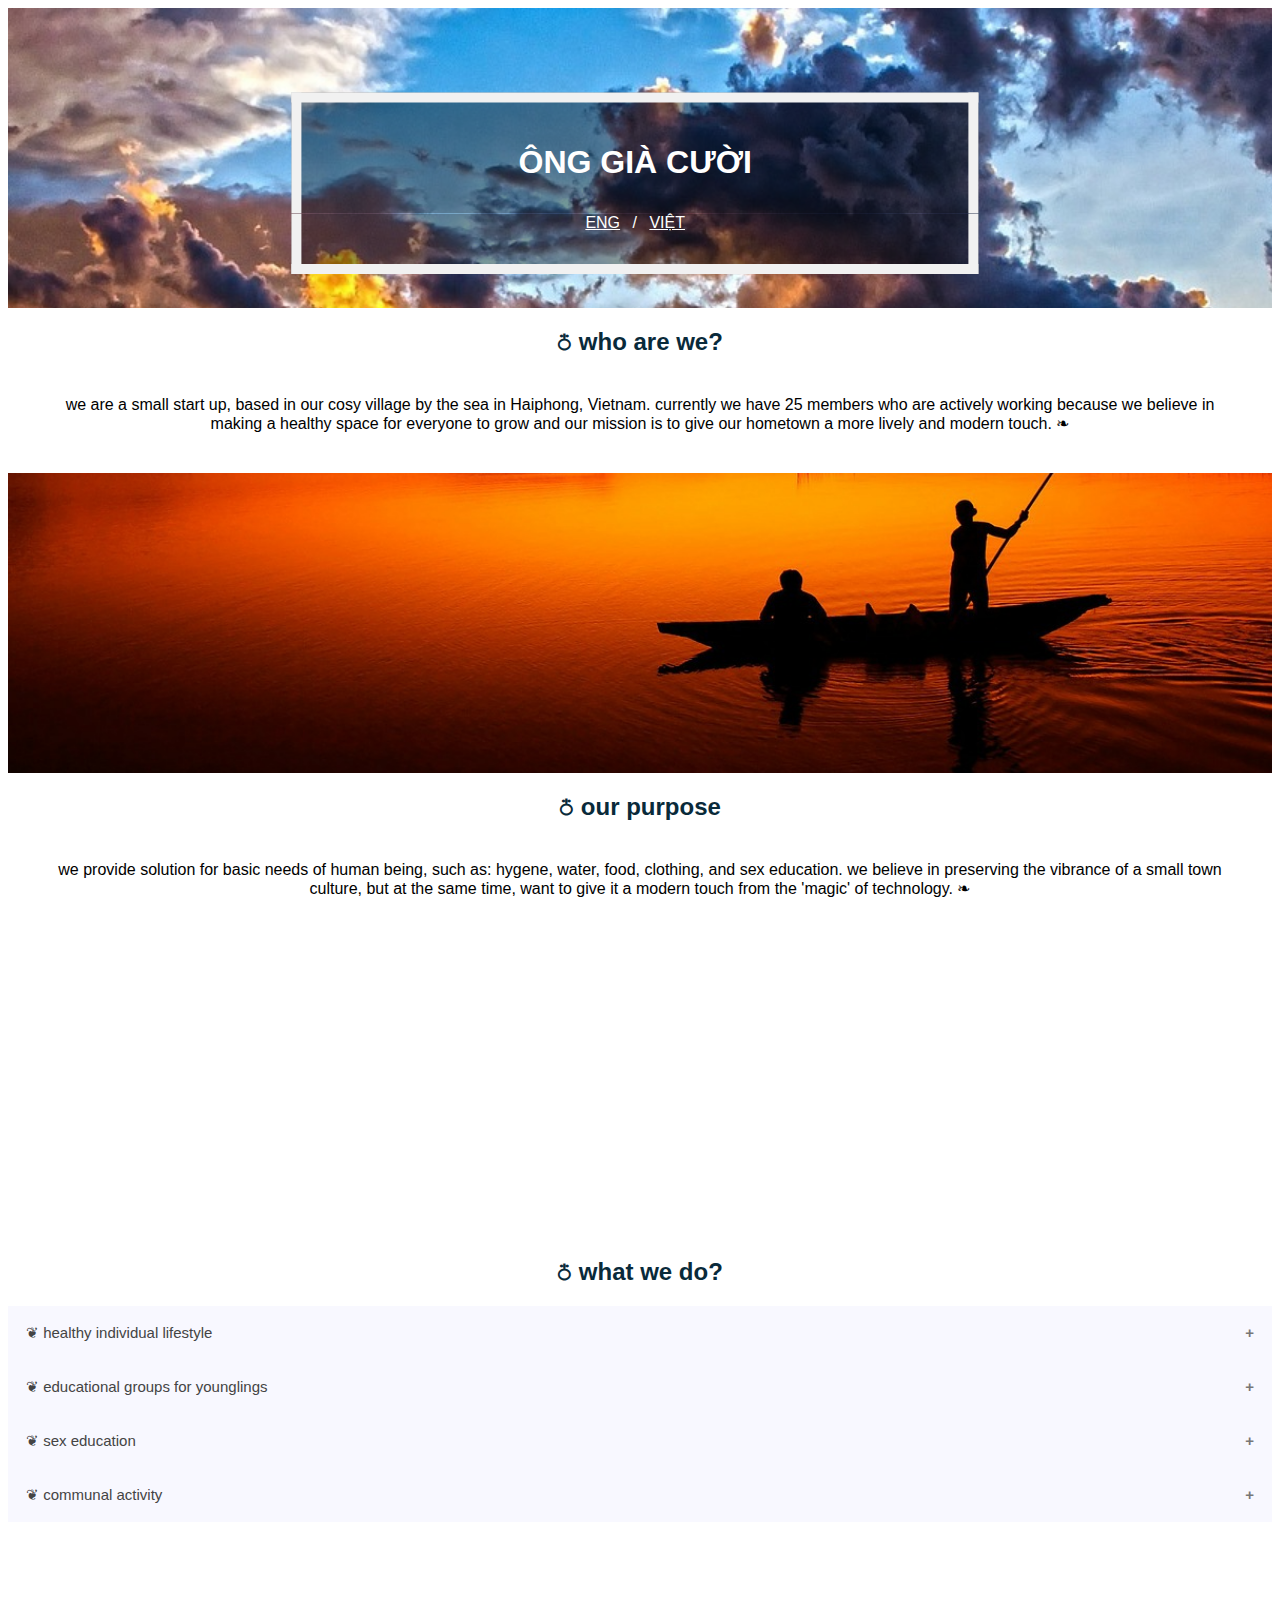
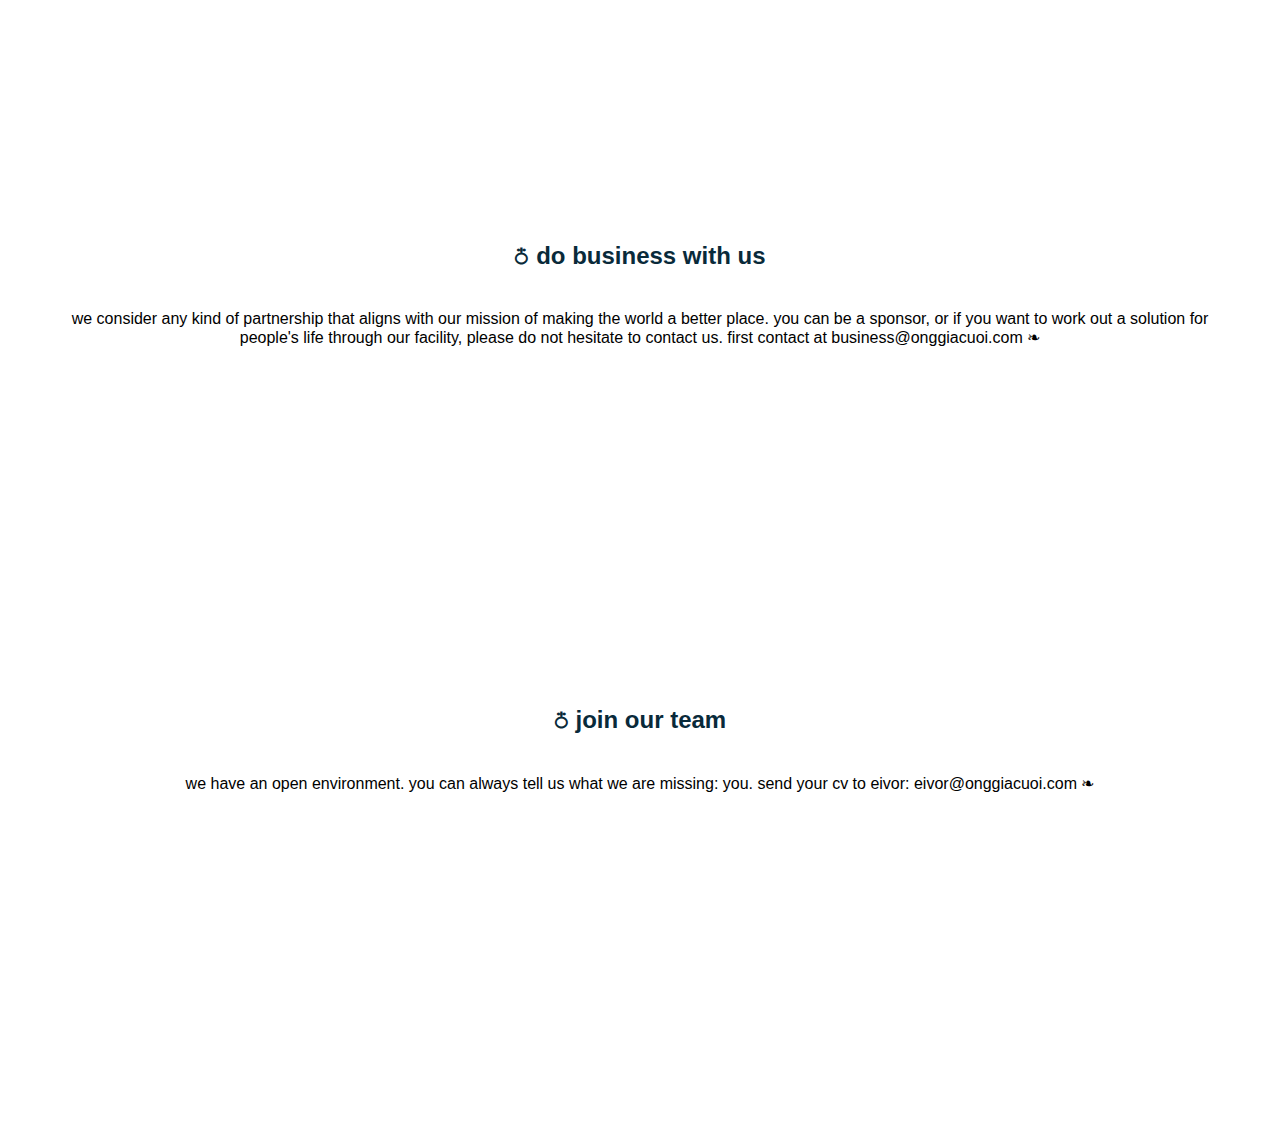
<file: onggiacuoi-en.html>
<!doctype html>
      <html lang="en">
    <head>
      <title> ông già cười </title>
    <meta charset="utf-8">
    <meta name="viewport" content="width=device-width, initial-scale=1">
    <style>
    body {
      font-family: helvetica;
    }
      .parallax-one   {
      background-image: url("./img/boatl.jpg");
      min-height: 300px;
      background-attachment: fixed;
      background-position: center;
      background-repeat: no-repeat;
      background-size: cover;
      }

      .parallax-two   {
      background-image: url("./img/huel.jpg");
      min-height: 300px;
      background-attachment: fixed;
      background-position: center;
      background-repeat: no-repeat;
      background-size: cover;
      }
      .parallax-three   {
      background-image: url("./img/alleyl.jpg");
      min-height: 300px;
      background-attachment: fixed;
      background-position: center;
      background-repeat: no-repeat;
      background-size: cover;
      }

      .parallax-four   {
      background-image: url("./img/magicl.jpg");
      min-height: 300px;
      background-attachment: fixed;
      background-position: center;
      background-repeat: no-repeat;
      background-size: cover;
      }
      .parallax-five   {
      background-image: url("./img/peoplel.jpg");
      min-height: 300px;
      background-attachment: fixed;
      background-position: center;
      background-repeat: no-repeat;
      background-size: cover;
      }

     .parallax-six   {
      background-image: url("./img/lakel.jpg");
      min-height: 300px;
      background-attachment: fixed;
      background-position: center;
      background-repeat: no-repeat;
      background-size: cover;
      }

.bannerholder {
  height: 300px;
  width: 98%;
  top: 2%;
  position:absolute;
}


.banner {
background-color: rgb(0,0,0);
background-color: rgba(0,0,0,0.4);
border-top: 10px solid #f1f1f1;
border-left: 10px solid #f1f1f1;
border-right: 10px solid #f1f1f1;
position: absolute;
z-index: 2;
text-align: center;
width: 50%;
height: 30%;
top: 45%;
left: 50%;
transform: translate(-50%,-50%);
padding: 20px 20px 1px 20px;
}

.webname {
  color: white;
  font-weight: bold;
}

.lang {
  list-style: none;
  position: absolute;
  z-index: 2;
background-color: rgb(0,0,0);
background-color: rgba(0,0,0,0.4);
border-left: 10px solid #f1f1f1;
border-right: 10px solid #f1f1f1;
border-bottom: 10px solid #f1f1f1;
width: 50%;
height: 10%;
padding: 0 20px 20px 20px;
transform: translate(-50%, -50%);
top: 70%;
left: 50%;
text-align: center;
}

ul.lang li {
  display: inline;
}

ul.lang li+li:before {
  padding: 8px;
  color: white;
  content: "/\00a0";
}

ul.lang li a {color: white;}


h2 {
  text-align: center;
  color: #092a3a;
}

h2::before {
  content: "\26E3";
}
p {
  text-align: center;
margin: 20px;
padding: 20px;}

p::after {
  content: '\2767';
}

.accordion {
  background-color: ghostwhite;
  color: #444;
  border: none;
  outline: none;
  cursor: pointer;
  padding: 18px;
  width: 100%;
  text-align: left;
  font-size: 15px;
  transition: 0.4s;
}

.accordion::before{
  content: '\2766'
}

.active, .accordion:hover {
  background-color: antiquewhite;
}

.accordion:after {
  content: '\002B';
  color: #777;
  font-weight: bold;
  float: right;
  margin-left: 5px;
}

.active:after {
  content: "\2212";
}

.panel {
  padding: 0 18px;
  background-color: white;
  overflow: hidden;
  max-height: 0;
  transition: max-height 0.2s ease-out;  
}

@media screen and (max-width: 500px) {
  .banner .webname {
  font-size: 6vw;
  }
  }

    </style>

    </head>
      <body>
        <div class="parallax-one"> </div>
        <div class="bannerholder">
          <div class="banner"> 
            <h1 class="webname"> ÔNG GIÀ CƯỜI </h1> </div>
          <div>
            <ul class="lang">
              <li> <a href="onggiacuoi-en.html">ENG</a></li>
              <li><a href="onggiacuoi.html">VIỆT</a></li>
            </ul>
          </div>
        </div>




<div> 
  <h2> who are we? </h2>

    <p> we are a small start up, based in our cosy village by the sea in Haiphong, Vietnam. currently we have 25 members who are actively working because we believe in making a healthy space for everyone to grow and our mission is to give our hometown a more lively and modern touch.
 </p>
</div>

    <div class="parallax-two"> </div>

  <div>
    <h2> our purpose </h2>
    <p> we provide solution for basic needs of human being, such as: hygene, water, food, clothing, and sex education. we believe in preserving the vibrance of a small town culture, but at the same time, want to give it a modern touch from the 'magic' of technology. </p>
  </div>
  
  <div class="parallax-three"> </div>

<div>
<h2> what we do? </h2>

  <button class="accordion">  healthy individual lifestyle </button>
    <div class="panel">
      <p> we encourage better toilet and educate about hygene pads for female. we do not stigmatise menstruation and talk about it openly. menstruation is not evil and the supestition that "female in period are not allowed to go to pagoda" is obsolete<br><br>

  there is a problem with this small village, the farmers produce meat and vegetables at small scale but they use a lot of chemical products. <br><br>
 we create a sport space, local sport such as flying kites, war game on buffalo for kids while they are doing chore for their family
    </div>


  <button class="accordion">  educational groups for younglings </button>
    <div class="panel">
      <p>  english, coding, poetry, logic,.. we educate the future generation better so that they do not become humans who all look like the same dolls because these are the only role models they see on TV. 
      </p>
    </div>

  <button class="accordion"> sex education </button>
    <div class="panel">
      <p> we aim to provide better sex education. because emma thompson said "at first sighting, male's genital is quite alarming" and we agree. we speak about it, frankly and we do not use euphemism which limits freedom of speech. we do not encourage joking because it hurts and shames the scientific understanding.<br><br>
        sex education in vietnam does not exist. but porn is like a widely spread plauge. most of males and females consider this to be the only source of sex education. we strongly believe that this is a dangerous thing because porn is the opposite of sex education.
      </p>
    </div>

  <button class="accordion">  communal activity </button>
    <div class="panel">
      <p> we promote cultural activity. and aim to build a healthy space of sharing lives together with the understanding of boundary, privacy and solidarity. we care about individual growth and we deeply believe that it is the only way to facilitate the development of a community. when everybody understands that they has a healthy space to grow and respect other's boundary. we do not encourage sacrifice the solidarity of one individual for the sake of community. that is not our belief.

> dragon boat racing festival:

> communal camping fest:

> community growth conversation:
we consciously organise a space where people come and raise their voice about how they want to contribute, or simply how they want to grow their own way. that is a part of a healthy community too. 

        </p>
      </div>

<script type="text/javascript">
var acc = document.getElementsByClassName("accordion");
var i;
for (i = 0; i < acc.length; i++) {
  acc[i].addEventListener("click", function () {
    this.classList.toggle("active");
    var panel = this.nextElementSibling;
    if (panel.style.maxHeight) {
      panel.style.maxHeight = null;
           } else {
            panel.style.maxHeight=panel.scrollHeight + "px";
           }

  }) ;
}
</script>

  </div>

  <div class="parallax-four"> </div>

<div>
  <h2> do business with us </h2>
  <p> we consider any kind of partnership that aligns with our mission of making the world a better place. you can be a sponsor, or if you want to work out a solution for people's life through our facility, please do not hesitate to contact us. first contact at business@onggiacuoi.com </p>
</div>

<div class="parallax-five"> </div>

<div>
  <h2> join our team </h2>
  <p> we have an open environment. you can always tell us what we are missing: you. send your cv to eivor: eivor@onggiacuoi.com </p>
</div>

<div class="parallax-six"> </div>

  </body>
</html>
</file>
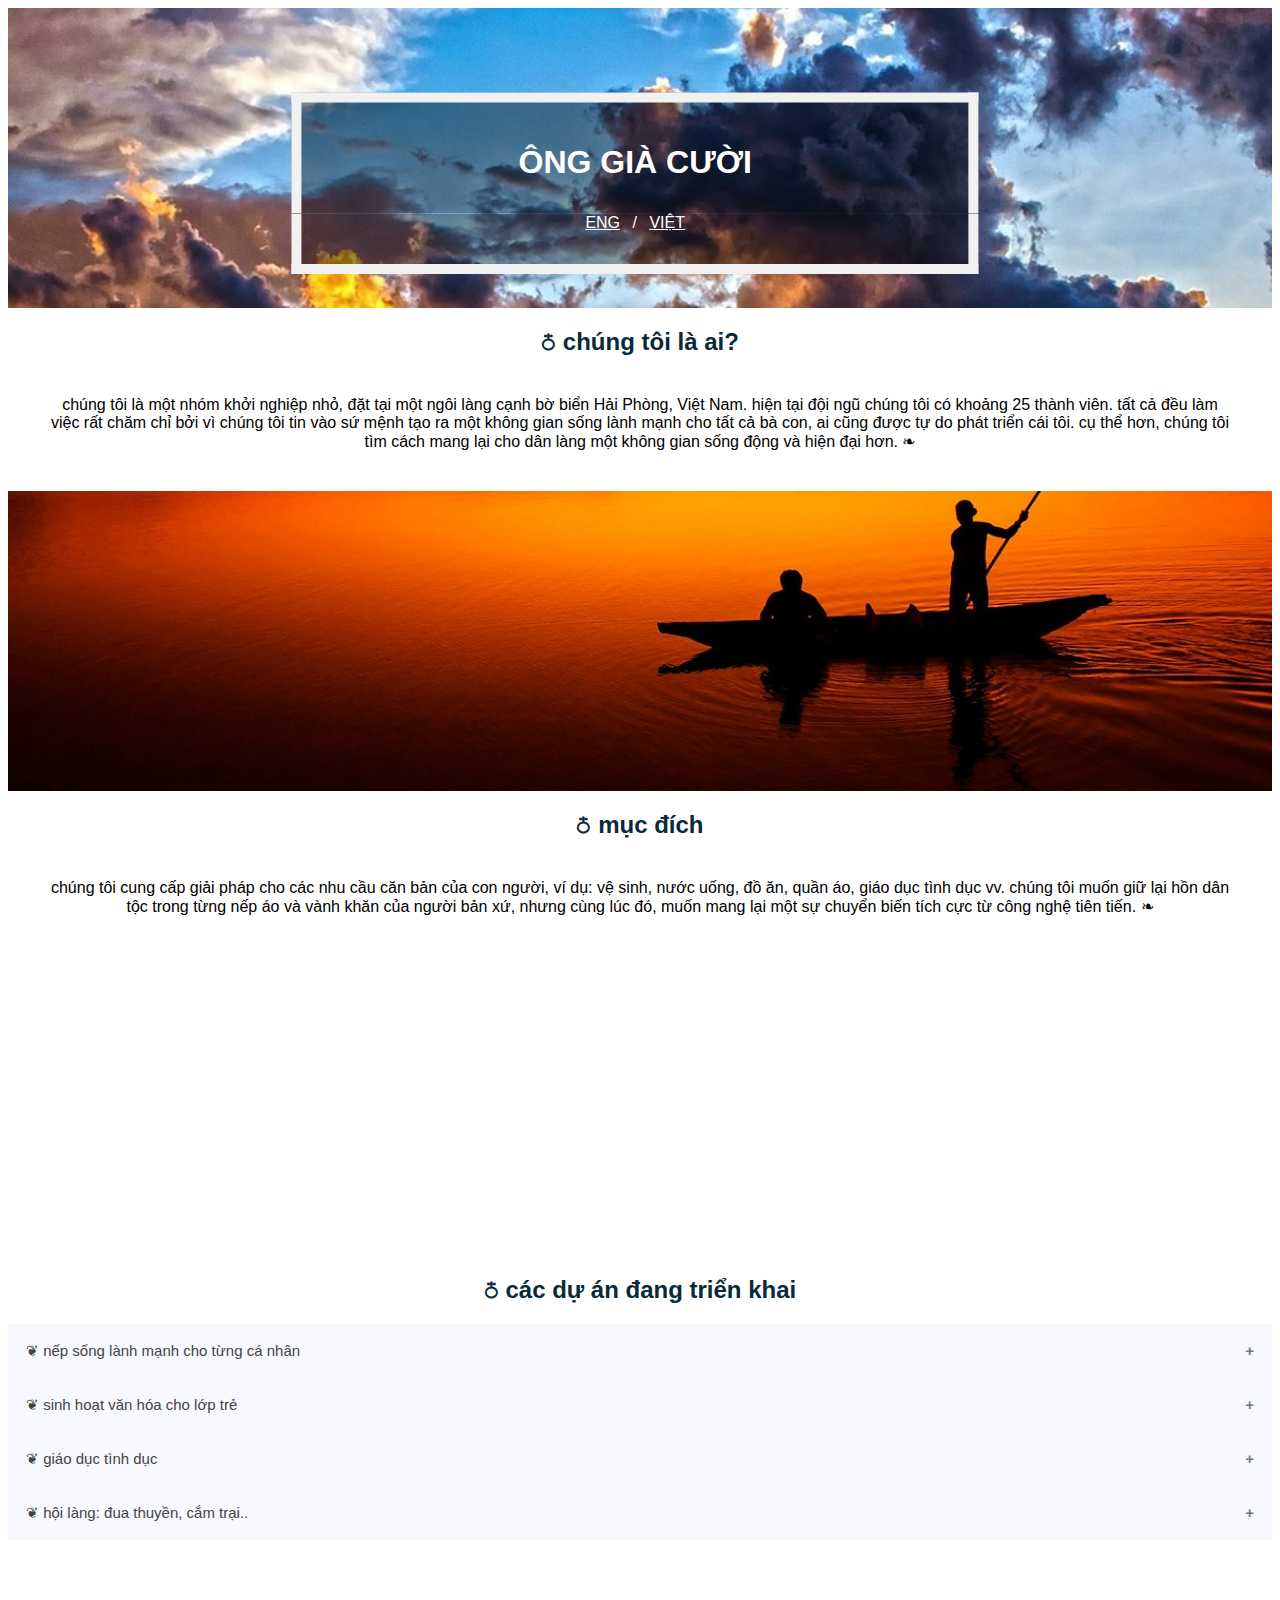
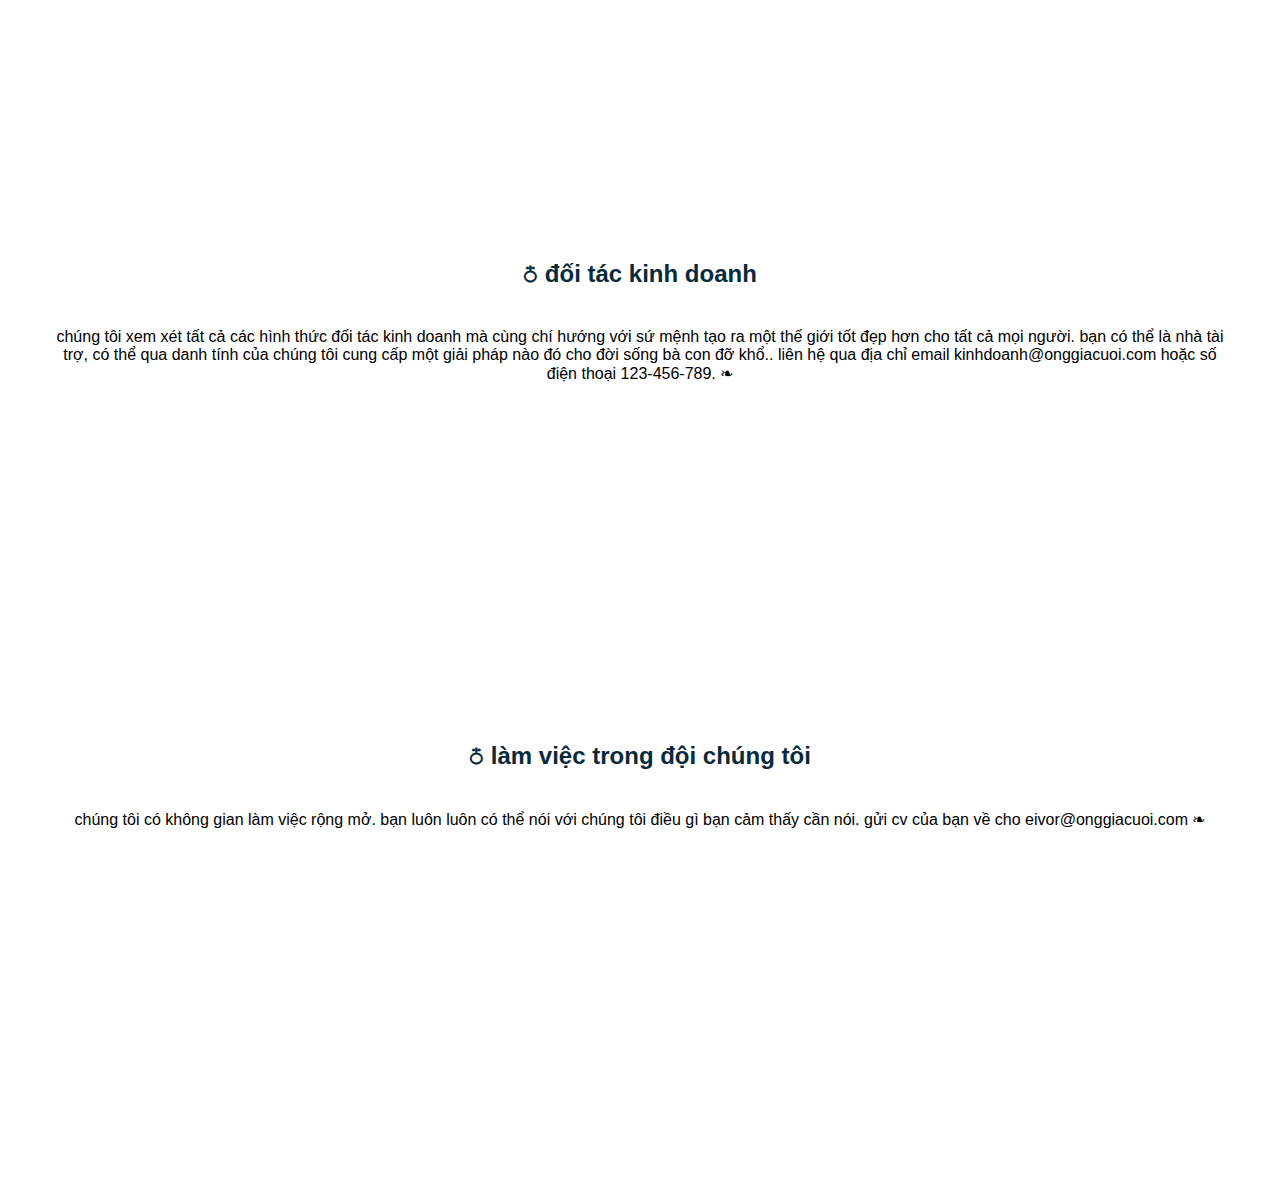
<file: onggiacuoi.html>
<!doctype html>
      <html lang="en">
    <head>
      <title> ông già cười </title>
    <meta charset="utf-8">
    <meta name="viewport" content="width=device-width, initial-scale=1">
    <style>
    body {
      font-family: helvetica;
    }
      .parallax-one   {
      background-image: url("./img/boatl.jpg");
      min-height: 300px;
      background-attachment: fixed;
      background-position: center;
      background-repeat: no-repeat;
      background-size: cover;
      }

      .parallax-two   {
      background-image: url("./img/huel.jpg");
      min-height: 300px;
      background-attachment: fixed;
      background-position: center;
      background-repeat: no-repeat;
      background-size: cover;
      }
      .parallax-three   {
      background-image: url("./img/alleyl.jpg");
      min-height: 300px;
      background-attachment: fixed;
      background-position: center;
      background-repeat: no-repeat;
      background-size: cover;
      }

      .parallax-four   {
      background-image: url("./img/magicl.jpg");
      min-height: 300px;
      background-attachment: fixed;
      background-position: center;
      background-repeat: no-repeat;
      background-size: cover;
      }
      .parallax-five   {
      background-image: url("./img/peoplel.jpg");
      min-height: 300px;
      background-attachment: fixed;
      background-position: center;
      background-repeat: no-repeat;
      background-size: cover;
      }

     .parallax-six   {
      background-image: url("./img/lakel.jpg");
      min-height: 300px;
      background-attachment: fixed;
      background-position: center;
      background-repeat: no-repeat;
      background-size: cover;
      }

.bannerholder {
  height: 300px;
  width: 98%;
  top: 2%;
  position:absolute;
}


.banner {
background-color: rgb(0,0,0);
background-color: rgba(0,0,0,0.4);
border-top: 10px solid #f1f1f1;
border-left: 10px solid #f1f1f1;
border-right: 10px solid #f1f1f1;
position: absolute;
z-index: 2;
text-align: center;
width: 50%;
height: 30%;
top: 45%;
left: 50%;
transform: translate(-50%,-50%);
padding: 20px 20px 1px 20px;
}

.webname {
  color: white;
  font-weight: bold;
}

.lang {
  list-style: none;
  position: absolute;
  z-index: 2;
background-color: rgb(0,0,0);
background-color: rgba(0,0,0,0.4);
border-left: 10px solid #f1f1f1;
border-right: 10px solid #f1f1f1;
border-bottom: 10px solid #f1f1f1;
width: 50%;
height: 10%;
padding: 0 20px 20px 20px;
transform: translate(-50%, -50%);
top: 70%;
left: 50%;
text-align: center;
}

ul.lang li {
  display: inline;
}

ul.lang li+li:before {
  padding: 8px;
  color: white;
  content: "/\00a0";
}

ul.lang li a {color: white;}


h2 {
  text-align: center;
  color: #092a3a;
}

h2::before {
  content: "\26E3";
}
p {
  text-align: center;
margin: 20px;
padding: 20px;}

p::after {
  content: '\2767';
}

.accordion {
  background-color: ghostwhite;
  color: #444;
  border: none;
  outline: none;
  cursor: pointer;
  padding: 18px;
  width: 100%;
  text-align: left;
  font-size: 15px;
  transition: 0.4s;
}

.accordion::before{
  content: '\2766'
}

.active, .accordion:hover {
  background-color: antiquewhite;
}

.accordion:after {
  content: '\002B';
  color: #777;
  font-weight: bold;
  float: right;
  margin-left: 5px;
}

.active:after {
  content: "\2212";
}

.panel {
  padding: 0 18px;
  background-color: white;
  overflow: hidden;
  max-height: 0;
  transition: max-height 0.2s ease-out;  
}

@media screen and (max-width: 500px) {
  .banner .webname {
  font-size: 6vw;
  }
  }

    </style>

    </head>
      <body>
        <div class="parallax-one"> </div>
        <div class="bannerholder">
          <div class="banner"> 
            <h1 class="webname"> ÔNG GIÀ CƯỜI </h1> </div>
          <div>
            <ul class="lang">
              <li> <a href="onggiacuoi-en.html">ENG</a></li>
              <li><a href="onggiacuoi.html">VIỆT</a></li>
            </ul>
          </div>
        </div>




<div> 
  <h2> chúng tôi là ai? </h2>

    <p> chúng tôi là một nhóm khởi nghiệp nhỏ, đặt tại một ngôi làng cạnh bờ biển Hải Phòng, Việt Nam. hiện tại đội ngũ chúng tôi có khoảng 25 thành viên. tất cả đều làm việc rất chăm chỉ bởi vì chúng tôi tin vào sứ mệnh tạo ra một không gian sống lành mạnh cho tất cả bà con, ai cũng được tự do phát triển cái tôi. cụ thể hơn, chúng tôi tìm cách mang lại cho dân làng một không gian sống động và hiện đại hơn. </p>
</div>

    <div class="parallax-two"> </div>

  <div>
    <h2> mục đích </h2>
    <p> chúng tôi cung cấp giải pháp cho các nhu cầu căn bản của con người, ví dụ: vệ sinh, nước uống, đồ ăn, quần áo, giáo dục tình dục vv. chúng tôi muốn giữ lại hồn dân tộc trong từng nếp áo và vành khăn của người bản xứ, nhưng cùng lúc đó, muốn mang lại một sự chuyển biến tích cực từ công nghệ tiên tiến. </p>
  </div>
  
  <div class="parallax-three"> </div>

<div>
<h2> các dự án đang triển khai </h2>

  <button class="accordion">  nếp sống lành mạnh cho từng cá nhân </button>
    <div class="panel">
      <p> chúng tôi phổ cập vệ sinh cá nhân, nhà vệ sinh bệ ngồi bằng sứ thay vì cầu tõm hay đào hố chôn cứt ngoài vườn. phân bắc sẽ được xử lý sinh ra khí biogas để đun nấu, nằm gọn trong quy trình vườn ao chuồng, giúp bà con tiết kiệm nhiên liệu. tránh mua nhằm gas đểu trôi nổi trên thị trường. <br><br>

  chúng tôi phổ cập và nói về kỳ kinh nguyệt của phụ nữ một cách cởi mở và theo phương pháp khoa học. không đùa cợt hay phỉ nhổ xằng bậy, cũng không tuyên truyền những thứ ba lăng nhăng như "phụ nữ đến tháng là bị tội, không được thắp nhang hay lên chùa". tôi nhắc lại, bà con không nghe liên thiên. một là ngày xưa phật là thằng người như bác kình thu tiền điện cuối làng. hắn chết là tắt điện trong não là hết. không thành đức phật, không thành như lai, không về với tiên tổ. hai là không có ai, kể cả phật ngày xưa lúc sống, nói rằng kinh nguyệt là bị tội, và nhục nhã cần phải giấu diếm như mèo giấu cứt. <br> <br>
  chúng tôi khuyến khích bà con trồng rau nuôi lợn gà ở quy mô nhỏ, sau đó có thể rao bán lẫn nhau (chúng tôi tạo ra một trang chợ mua bán điện tử cho bà con trong làng, ví dụ gà nhà bà ơn đang đẻ 10 trứng, các cô bác đặt để thằng tèo con bà ơn đi bộ miễn phí ship hàng đến cho bà con). bà con chú ý, không tham xằng đi mua thuốc trung quốc về bơm vô tội vạ vào cây cối thực phẩm, không ngâm  đất đèn vào quả hồng gây độc hại, không nuôi bằng các loại cám siêu nạc, gây hỏng dạ dày của các bà con việt nam ta. <br><br>
  chúng tôi tạo ra một không gian thể dục thể thao cho toàn bộ dân làng từ già đến trẻ, ví dụ thả diều, chơi trận giả, vật nhau, chạy bộ buổi sáng quanh cánh đồng lúa mới hít hà mùi dâu bể (đề nghị bà con không vừa giả đò chạy vừa ăn trộm hoa màu ở ruộng nhà thằng hàng xóm cho bõ tức nó vứt rác ra ngõ nhà mình)
    </div>


  <button class="accordion">  sinh hoạt văn hóa cho lớp trẻ </button>
    <div class="panel">
      <p>  chúng tôi tạo ra các nhóm dạy tiếng anh, phổ cập tin học, làm thơ, dạy tư duy logic.. để các bạn trẻ giúp đỡ nhau, xa rời thói hư tật xấu ví dụ lên mạng mua mặt nạ hàn quốc, bán hàng online nhập từ nhật về, hay chụp ảnh bôi xóa thành búp bê trông cho sang chảnh.
      </p>
    </div>

  <button class="accordion"> giáo dục tình dục</button>
    <div class="panel">
      <p> chúng tôi mong muốn tạo ra môi trường lành mạnh để bàn luận công khai và vô tư về tình dục và bộ phận sinh dục của nam và nữ. emma thompson nói rằng "bộ phận sinh dục nam khi mới nhìn thấy lần đầu trông hơi giật mình" và chúng tôi hoàn toàn đồng ý với ý kiến đó, chúng tôi tin rằng dân làng cần có tiếp cận với giáo dục tình dục đúng đắn. <br><br>chúng tôi cực lực cảnh báo dân làng rằng phim tình dục tràn lan của nhật trên thị trường hiện nay không phải là giáo dục tình dục mà là ngược lại của giáo dục tình dục, tuy nhiên do không có lựa chọn nào khác, hầu hết nam giới và nữ giới coi đó là nguồn giáo dục tình dục duy nhất và đây là thực trạng vô cùng nguy hiểm. khi vào mạng tìm kiếm và gõ chữ "xem phim" sẽ được bộ máy tìm kiếm điền nốt vào sau cụm từ "xem phim" những câu kiểu như "xem phim dit nhau". tại sao? bởi vì người việt tìm kiếm cụm từ này quá nhiều nên họ tự hiện ra để điền nốt cho tiện. chúng tôi thấy như thế này là báo động đỏ.<br><br> các xã hội hậu xô viết thường có tỉ lệ bệnh tâm lý tâm thần, bệnh hoạn tình dục rất cao do chế độ stalin kìm kẹp hạ độc anh em lừa đảo nhau vợ chồng chém giết chỉ điểm nhau.. ta chưa bỏ được thói quen nói xấu người khác.
      </p>
    </div>

  <button class="accordion">  hội làng: đua thuyền, cắm trại..
 </button>
    <div class="panel">
      <p> chúng tôi khuyến khích các lễ hội như lễ hội trung thu ngày rằm mừng vụ mùa bội thu. bà con nhảy múa quanh đống lửa dưới ánh trăng giả vờ cầu thần đất mẹ và sông nin vĩnh hằng. <br><br>vào mùa xuân dân làng có lễ hội đua thuyền dọc theo nhánh sông văn úc đổ ra phía biển. thể hiện ước vọng ngày bé nón rách chạy đua theo thuyền gào thét khản cổ giữa tiếng trống gõ nhịp bập bùng và tiếng hò "dô" từ người cầm chịch để người chèo tắt não mà chỉ biết chèo hết mức có thể. <br><br>vào mùa hè, xã sẽ tổ chức cắm trại nhảy múa cho các cháu thiếu nhi nhi đồng, các bé sẽ được chở xe công nông từ làng xuống sân vận động xã và nhảy múa hát ca. giữa lúc nhộn nhịp các thôn không nên đánh cãi nhau. chúng tôi khuyến khích các buổi họp thôn để bà con đưa ra ý kiến ở sân đình, thay vì nói oang oang chửi đổng nhà nước ở cây đa lúc đi làm ruộng về.<br><br>

giữa tinh thần của các sự kiện chung vui này, chúng tôi không khuyến khích màu sắc tôn giáo, nhưng khuyến khích sự chia sẻ hết mình của bà con lối xóm, với tôn chỉ giữ gìn ranh giới cá nhân của từng người, từ phụ nữ cho đến đàn ông, trẻ con cho đến người già. bất kỳ người nào, bất kỳ lúc nào, khi họ muốn rời khỏi cuộc vui hay từ chối làm gì (uống rượu), đều có thể tự bước ra không ai đặt câu hỏi hay nài ép gì. chúng tôi tin rằng tôn trọng ranh giới cá nhân là một phần rất quan trọng của cuộc vui.

        </p>
      </div>

<script type="text/javascript">
var acc = document.getElementsByClassName("accordion");
var i;
for (i = 0; i < acc.length; i++) {
  acc[i].addEventListener("click", function () {
    this.classList.toggle("active");
    var panel = this.nextElementSibling;
    if (panel.style.maxHeight) {
      panel.style.maxHeight = null;
           } else {
            panel.style.maxHeight=panel.scrollHeight + "px";
           }

  }) ;
}
</script>

  </div>

  <div class="parallax-four"> </div>

<div>
  <h2> đối tác kinh doanh </h2>
  <p> chúng tôi xem xét tất cả các hình thức đối tác kinh doanh mà cùng chí hướng với sứ mệnh tạo ra một thế giới tốt đẹp hơn cho tất cả mọi người. bạn có thể là nhà tài trợ, có thể qua danh tính của chúng tôi cung cấp một giải pháp nào đó cho đời sống bà con đỡ khổ.. liên hệ qua địa chỉ email kinhdoanh@onggiacuoi.com hoặc số điện thoại 123-456-789. </p>
</div>

<div class="parallax-five"> </div>

<div>
  <h2> làm việc trong đội chúng tôi
 </h2>
  <p> chúng tôi có không gian làm việc rộng mở. bạn luôn luôn có thể nói với chúng tôi điều gì bạn cảm thấy cần nói. gửi cv của bạn về cho eivor@onggiacuoi.com

 </p>
</div>

<div class="parallax-six"> </div>

  </body>
</html>
</file>
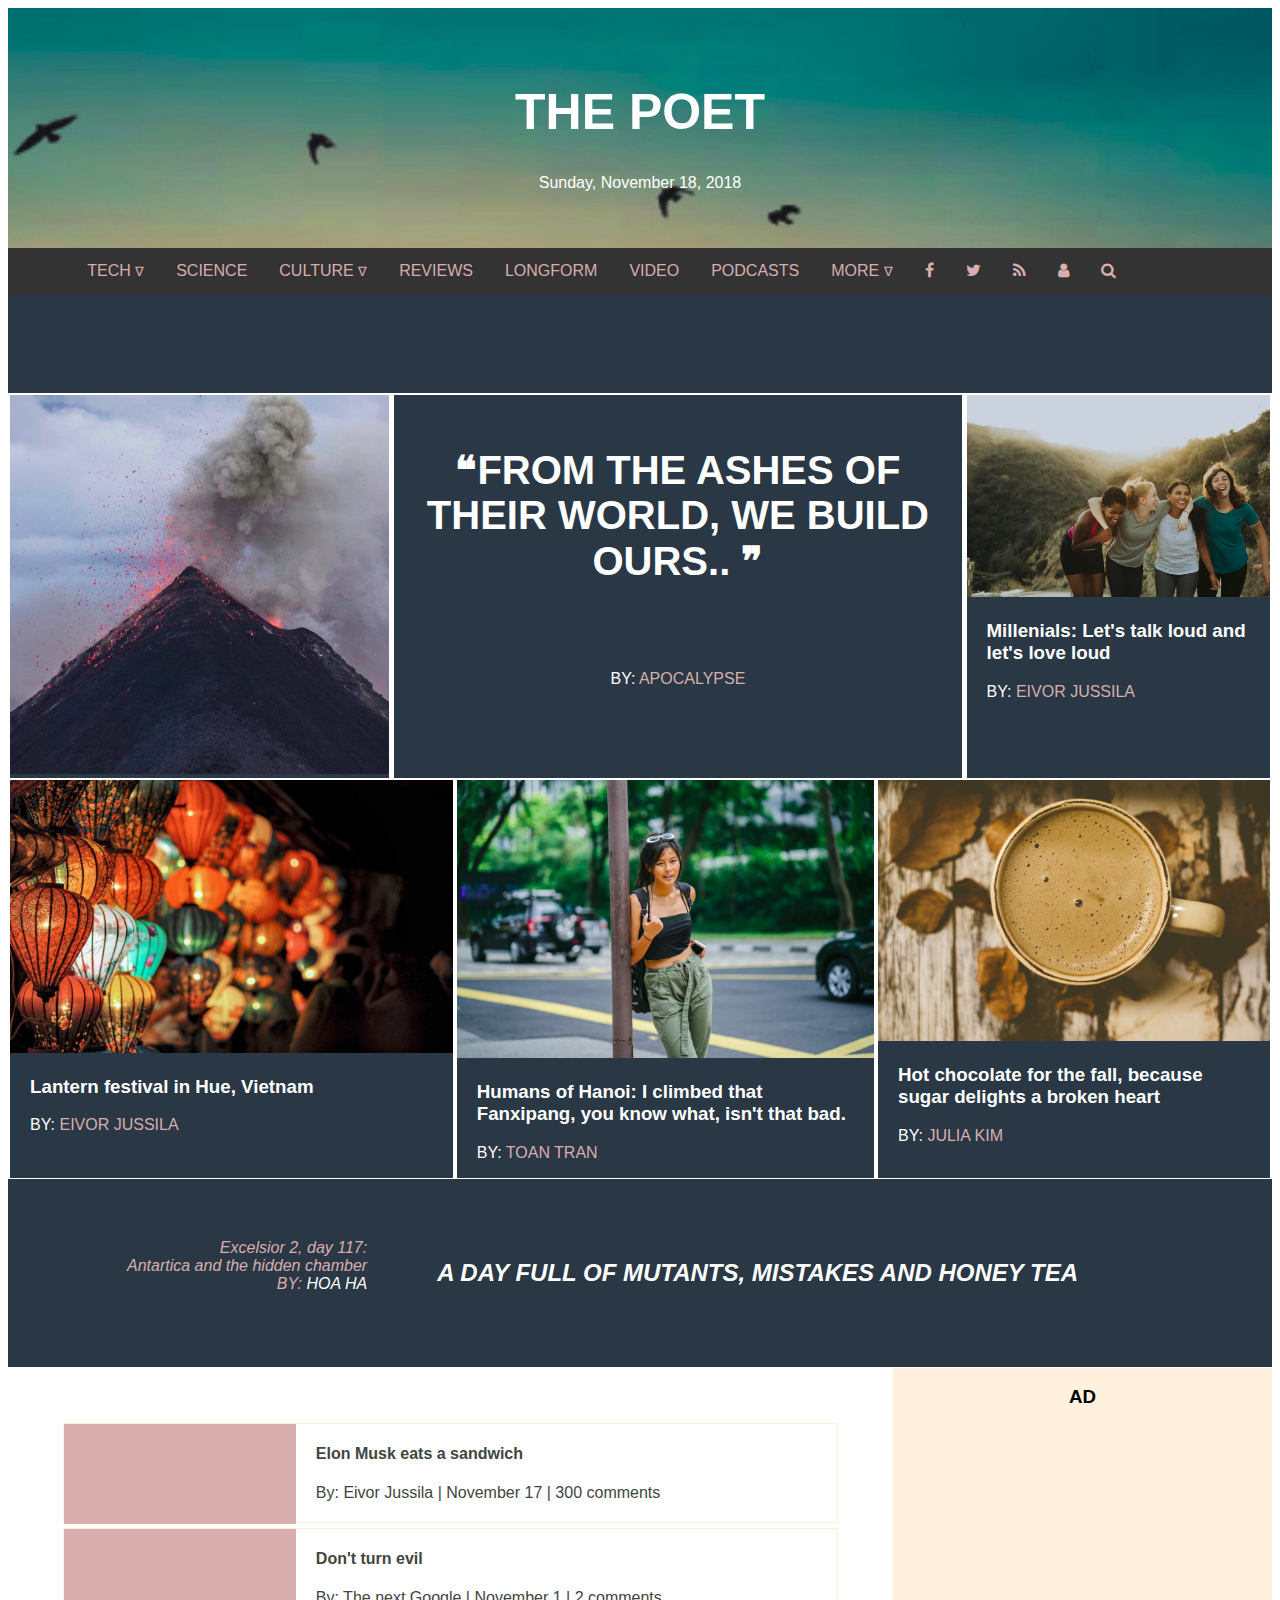
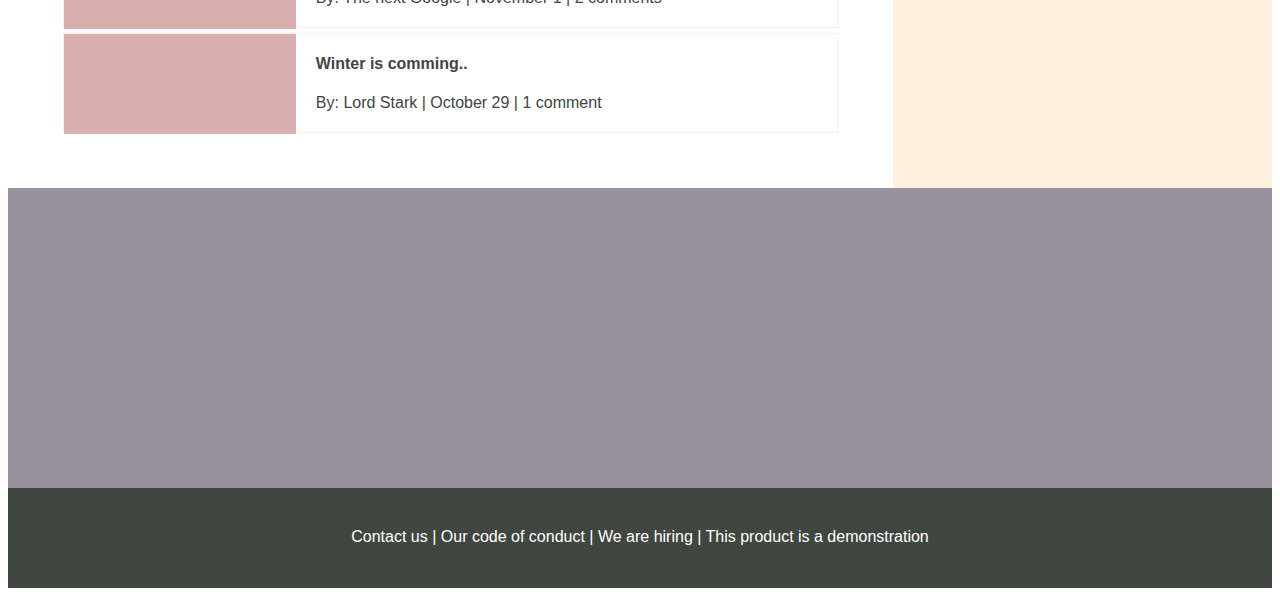
<file: poet.html>
<!doctype html>
<html>
<head>
	<meta charset="utf-8">
	<meta name="viewport" content="width=device-width, initial-scale=1">
	<link rel="stylesheet" href="https://cdnjs.cloudflare.com/ajax/libs/font-awesome/4.7.0/css/font-awesome.min.css">
	<title> The Poet</title>
 	<link rel="shortcut icon" href="./img/favicon.ico">
<link rel="stylesheet" type="text/css" href="poet.css">

</head>
<body>
	<header>
		<div class="headertext">
			<h1> THE POET </h1>
			<p> Sunday, November 18, 2018 </p>
		</div>
	</header>
	
	<div class="navbar">
		<a href="#home"> TECH <span style="font-size:small;">&#8711;</span> </a>
		<a href="#news"> SCIENCE</a>
		<div class="dropdown">
			<button class="dropbtn">
				CULTURE <span style="font-size:small;">&#8711;</span>
			</button>
			<div class="dropdown-content">
				<a href="#">Link 1</a>
				<a href="#">Link 2</a>
				<a href="#">Link 3</a>
				<hr>
				<a href="#"> All culture</a>
			</div>
		</div>
		<a href="#home"> REVIEWS </a>
		<a href="#news"> LONGFORM </a>
		<a href="#home"> VIDEO </a>
		<a href="#news"> PODCASTS</a>
		<a href="#news"> MORE <span style="font-size:small;">&#8711;</span></a>
		
		<div class="fas">
		<a href="#" class="fa fa-facebook"></a>
		<a href="#" class="fa fa-twitter"></a>
		<a href="#" class="fa fa-rss"></a>
		<a href="#" class="fa fa-user"></a>
		<a href="#" class="fa fa-search"></a>
	</div>
	</div>

	<div class="strip1">
	</div>
	
	<div class="row" >

		<div class="left">
			<img src="./img/ashs.jpg">
		</div>

		<div class="middle">
			<a href="#">
			<h1 class="mainnews"> &#10077;FROM THE ASHES OF THEIR WORLD, WE BUILD OURS.. &#10078; </h1></a>
			<br>
			<p style="text-align:center;color:white"> BY:  <a href="#" style="color:#d8aeae">APOCALYPSE</a> </p>
		</div>

		<div class="right" >
			<img src="./img/friends2s.jpg">
			<a href="#">
				<h3 > Millenials: Let's talk loud and let's love loud </h3>
			</a>
			<p style="padding-left: 20px; color:white"> BY:  
				<a href="#" style="color:#d8aeae">EIVOR JUSSILA</a> 
			</p>
		</div>
	</div>

	<div class="row">

		<div class="col1">
			<img src="./img/lanterns.jpg">
			<a href="#">
			<h3> Lantern festival in Hue, Vietnam </h3> </a>
			<p > BY:  
			<a href="#" style="color:#d8aeae">EIVOR JUSSILA</a> </p>
		</div>

		<div class="col2">
			<img src="./img/human2s.jpg">
			<a href="#">
			<h3> Humans of Hanoi: I climbed that Fanxipang, you know what, isn't that bad. </h3> </a>
			<p> BY:  
			<a href="#" style="color:#d8aeae"> TOAN TRAN </a> </p>
		</div>

		<div class="col3">
			<img src="./img/chocolates.jpg">
			<a href="#">
			<h3> Hot chocolate for the fall, because sugar delights a broken heart </h3> </a>
			<p> BY:  
			<a href="#" style="color:#d8aeae">JULIA KIM</a> </p>
		</div>

	</div>

	<div class="strip2"> 

		<div class= "left1">
			Excelsior 2, day 117: <br> Antartica and the hidden chamber <br>
			BY: <a href="#">HOA HA</a>
		</div>

		<div class="right1">
			<a href="#"><h2>A DAY FULL OF MUTANTS, MISTAKES AND HONEY TEA</h2></a>
		</div>
	
	</div>

	<div class="body2">
		<div class="llist">
			<div class="news">
				<div class="fakeimg"></div>
				<div class="newstit">
					<a href="#"><h4> Elon Musk eats a sandwich </b></h4>
					<p> By: <a href="#">Eivor Jussila</a> | November 17 | 300 comments </p>
				</div>
			</div>

			<div class="news">
			<div class="fakeimg"></div>
				<div class="newstit">
					<a href="#"><h4> Don't turn evil </h4></a>
					<p> By: <a href="#"> The next Google </a> | November 1 | 2 comments </p>
				</div>
			</div>
			
			<div class="news">
				<div class="fakeimg"></div>
				<div class="newstit">
					<a href="#"><h4> Winter is comming.. </h4></a>
					<p> By: <a href="#"> Lord Stark </a> | October 29 | 1 comment </p>
				</div>
			</div>

		</div>

		<div class="rlist">
			<h3> AD </h3>
		</div>
	</div>


	<div class="carousel">
	</div>

<div class="footer" > Contact us | Our code of conduct | We are hiring | This product is a demonstration </div>


</body>
</html>
</file>
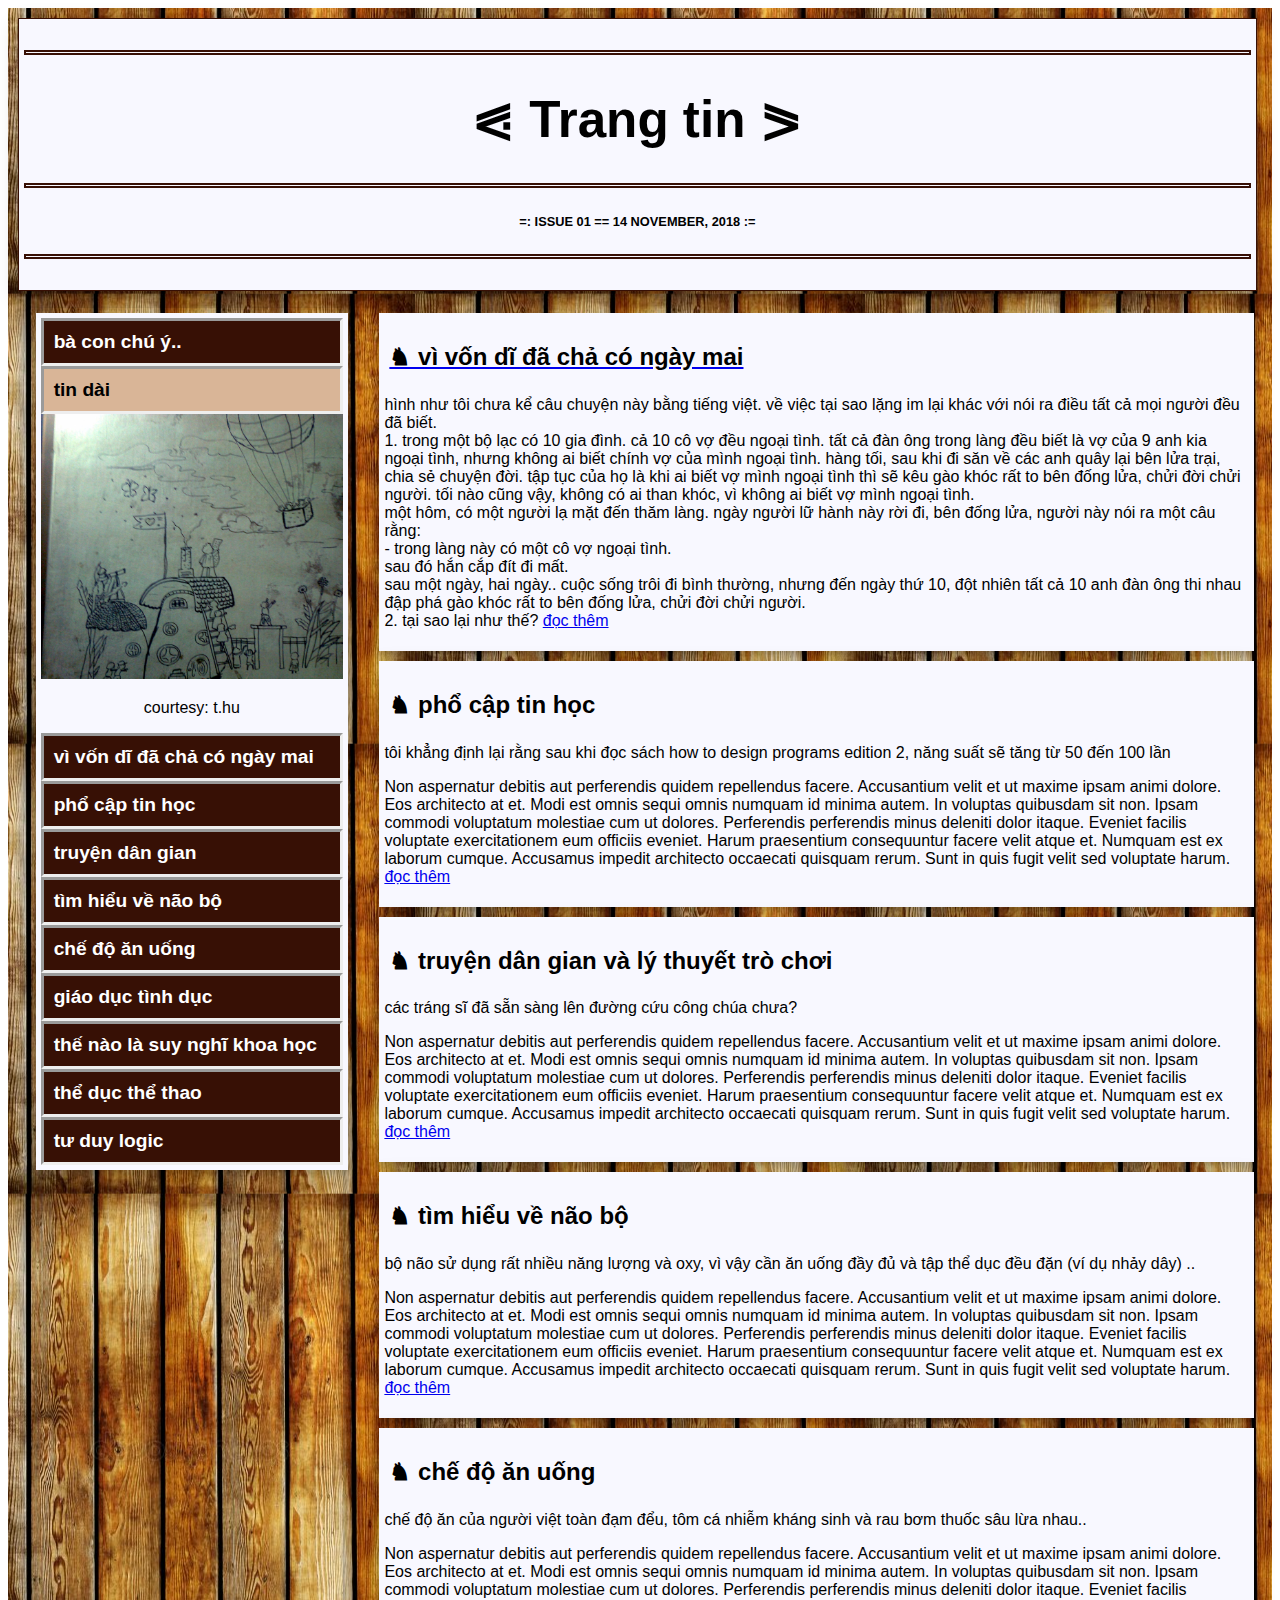
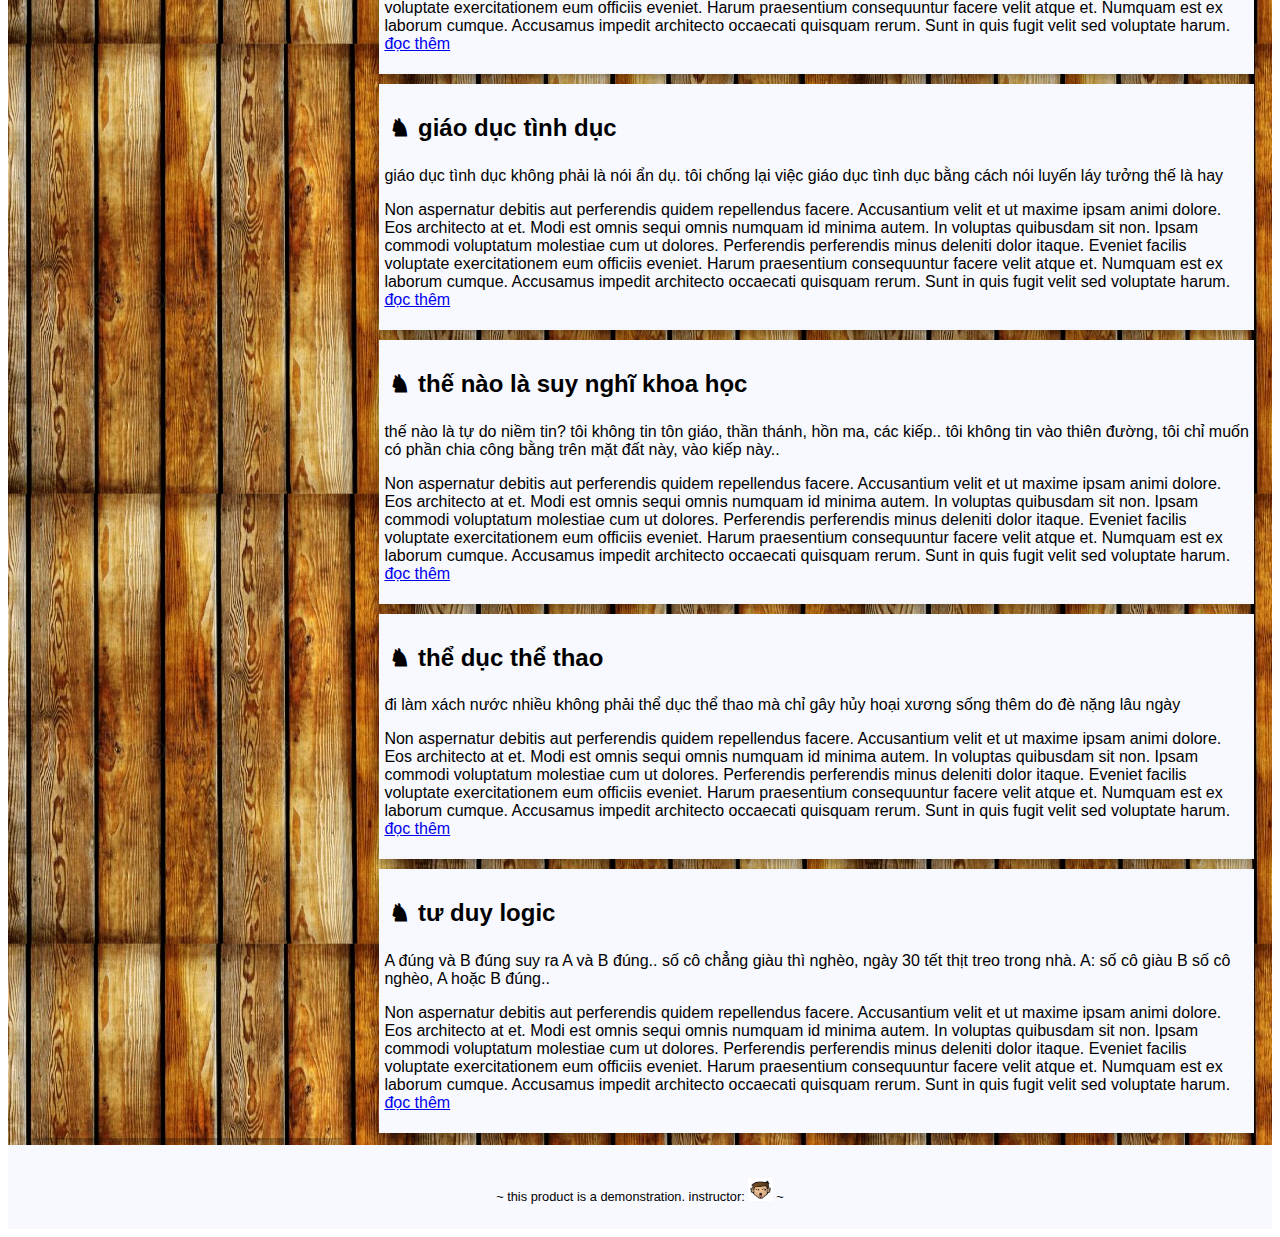
<file: post.html>
<!doctype html>

<html lang="vi">
  <head>
    <title> Tin dài </title>
    <meta charset="utf-8">
    <meta name="viewport" content="width=device-width, initial-scale=1.0">
    <style>
      * {
      box-sizing: border-box;
      }

      .flex-container {
      display: flex;
      flex-flow: column wrap;
      background: url(wood.jpg) repeat center;
      justify-content: space-around;
      }

      .header {
      background-color: ghostwhite;
      box-shadow: 0 4px 8px 0 rgba(0,0,0,0.2), 0 6px 20px 0 rgba(0,0,0,0.19);
      border: 1px solid #371005;
      width: 98%;
      margin: 10px;
      text-align: center;
      font-size: 2vw;
      font-family: helvetica;
      padding: 5px;
      }

      .line {
      border: 2px solid #371005;
      padding: 0.5px;
      }

      .navbar {
      display: flex;
      flex-direction: column;

      background-color: #371005;
      }

      .navbar a {
      color: white;
      font-size: 1.5vw;
      font-weight: bold;
      text-decoration: none;
      border-style: inset;
      text-align: left;
      padding: 10px;
      }

      .navbar a.active {
      background-color: #d9b597;
      color: black;
      }

      .navbar a:hover:not(.active) {
      background-color: #a74c2a;
      color: black;
      }

      .row {
      display: flex;
      width: 100%;
      flex-flow: row wrap;
      padding: 7px;
      justify-content: space-around;
      }

      .left {
      display: flex;

      width: 25%;
      box-shadow: 0 4px 8px 0 rgba(0,0,0,0.2), 0 6px 20px 0 rgba(0,0,0,0.19);      
      flex-flow: column wrap;
      align-items: center;
      }

      .right {
      display: flex;
      width: 70%;

      flex-flow: column wrap;
      align-items: center;
      }
      
      .piece {
      background-color: ghostwhite;
      box-shadow: 0 4px 8px 0 rgba(0,0,0,0.2), 0 6px 20px 0 rgba(0,0,0,0.19);
      width: 100%;
      height: auto;
      margin: 5px;
      padding: 5px;
      font-family: helvetica;
      }

      .news {
      color: black;

      padding: 5px;
      text-align: left;
      }

      .news-body {
      color: black;
      padding: 10px;
      }

      .footer {
      padding: 20px;
      text-align: center;
      background: ghostwhite;
      font-family: helvetica;
      font-size: 1vw;
      }

      @media only screen and (max-width: 700px) {
      .left {width: 100%;}
      .right {width: 100%}
      }

      

    </style>
  </head>
  <body>
    <div class="flex-container">

      <div class="header">
	<p class="line"></p>
	<h1> &#10903 Trang tin &#10902 </h1>
	<p class="line"></p>
	<p style="font-size: 1vw;font-weight:bold"> =: ISSUE 01 == 14 NOVEMBER, 2018 := </p>
 	<p class="line"></p>
      </div>

      <div class="row">
	<div class="left">
	  <div class="piece">
	    <div class="navbar">
	      
	      <a href="trangtin.html"> bà con chú ý.. </a>
	      <a class="active" href="post.html"> tin dài </a>
	    </div>
	    <div>
	      <img src="jane.jpg" alt="mit-dac by t.hu" width="100%">
	      <div> <p style="text-align: center"> courtesy: t.hu </p> </div>
	    </div>
	    <div class="navbar">
	      <a href="ck.html"> vì vốn dĩ đã chả có ngày mai </a>
	      <a href="lambda.html"> phổ cập tin học</a>
	      <a href="game.html">truyện dân  gian</a>
	      <a href="brain.html"> tìm hiểu về não bộ</a>
	      <a href="food.html">chế độ ăn uống</a>
	      <a href="sexed.html"> giáo dục tình dục</a>
	      <a href="belief.html">thế nào là suy nghĩ khoa học</a>
	      <a href="sport.html"> thể dục thể thao</a>
	      <a href="logic.html">tư duy logic</a>
	   
	    </div>

	  </div>
	</div>

	<div class="right">

	  <div class="piece">
	    

	    <article>
	      <a href="ck.html">
	    <h2 class="news"> &#9822  vì vốn dĩ đã chả có ngày mai   </h2>
</a>
<p>	     hình như tôi chưa kể câu chuyện này bằng tiếng việt. về việc tại sao lặng im lại khác với nói ra điều tất cả mọi người đều đã biết.<br>

1. trong một bộ lạc có 10 gia đình. cả 10 cô vợ đều ngoại tình. tất cả đàn ông trong làng đều biết là vợ của 9 anh kia ngoại tình, nhưng không ai biết chính vợ của mình ngoại tình. hàng tối, sau khi đi săn về các anh quây lại bên lửa trại, chia sẻ chuyện đời. tập tục của họ là khi ai biết vợ mình ngoại tình thì sẽ kêu gào khóc rất to bên đống lửa, chửi đời chửi người. tối nào cũng vậy, không có ai than khóc, vì không ai biết vợ mình ngoại tình.<br>
một hôm, có một người lạ mặt đến thăm làng. ngày người lữ hành này rời đi, bên đống lửa, người này nói ra một câu rằng:<br>
- trong làng này có một cô vợ ngoại tình.<br>
sau đó hắn cắp đít đi mất.<br>
sau một ngày, hai ngày.. cuộc sống trôi đi bình thường, nhưng đến ngày thứ 10, đột nhiên tất cả 10 anh đàn ông thi nhau đập phá gào khóc rất to bên đống lửa, chửi đời chửi người.<br>

2. tại sao lại như thế? 

	    <a href="ck.html"> đọc thêm </a>
	    </p>
	    </article>
  
	  </div>

	  <div class="piece">


	    <article>
	    <h2 class="news"> &#9822  phổ cập tin học   </h2>
	    <p> tôi khẳng định lại rằng sau khi đọc sách how to design programs edition 2, năng suất sẽ tăng từ 50 đến 100 lần </p>
	    <p>	      Non aspernatur debitis aut perferendis quidem repellendus facere. Accusantium velit et ut maxime ipsam animi dolore. Eos architecto at et. Modi est omnis sequi omnis numquam id minima autem.
	      In voluptas quibusdam sit non. Ipsam commodi voluptatum molestiae cum ut dolores. Perferendis perferendis minus deleniti dolor itaque. Eveniet facilis voluptate exercitationem eum officiis eveniet.
	      Harum praesentium consequuntur facere velit atque et. Numquam est ex laborum cumque. Accusamus impedit architecto occaecati quisquam rerum. Sunt in quis fugit velit sed voluptate harum.
	      <a href="lambda.html"> đọc thêm </a>
	    </p>
	    </article>
  
	  </div>

<div class="piece">
	  <article>
	    <h2 class="news"> &#9822  truyện dân gian và lý thuyết trò chơi   </h2>
	    <p> các tráng sĩ đã sẵn sàng lên đường cứu công chúa chưa? </p>
	    <p>
	      Non aspernatur debitis aut perferendis quidem repellendus facere. Accusantium velit et ut maxime ipsam animi dolore. Eos architecto at et. Modi est omnis sequi omnis numquam id minima autem.
	      In voluptas quibusdam sit non. Ipsam commodi voluptatum molestiae cum ut dolores. Perferendis perferendis minus deleniti dolor itaque. Eveniet facilis voluptate exercitationem eum officiis eveniet.
	      Harum praesentium consequuntur facere velit atque et. Numquam est ex laborum cumque. Accusamus impedit architecto occaecati quisquam rerum. Sunt in quis fugit velit sed voluptate harum.
	      
	      <a href="game.html"> đọc thêm </a>
	      </p>
	  </article>
	</div>
	
      	<div class="piece">
	  <article>
	    <h2 class="news"> &#9822 tìm hiểu về não bộ  </h2>
	    <p> bộ não sử dụng rất nhiều năng lượng và oxy, vì vậy cần ăn uống đầy đủ và tập thể dục đều đặn (ví dụ nhảy dây) ..</p>
	    <p>
	      Non aspernatur debitis aut perferendis quidem repellendus facere. Accusantium velit et ut maxime ipsam animi dolore. Eos architecto at et. Modi est omnis sequi omnis numquam id minima autem.
	      In voluptas quibusdam sit non. Ipsam commodi voluptatum molestiae cum ut dolores. Perferendis perferendis minus deleniti dolor itaque. Eveniet facilis voluptate exercitationem eum officiis eveniet.
	      Harum praesentium consequuntur facere velit atque et. Numquam est ex laborum cumque. Accusamus impedit architecto occaecati quisquam rerum. Sunt in quis fugit velit sed voluptate harum.
	      
	    <a href="brain.html">đọc thêm</a>
</p>
	  </article>
	</div>

	<div class="piece">
	  <article>
	    <h2 class="news"> &#9822  chế độ ăn uống  </h2>
	    <p> chế độ ăn của người việt toàn đạm đểu, tôm cá nhiễm kháng sinh và rau bơm thuốc sâu lừa nhau..</p>
	    <p>
	      Non aspernatur debitis aut perferendis quidem repellendus facere. Accusantium velit et ut maxime ipsam animi dolore. Eos architecto at et. Modi est omnis sequi omnis numquam id minima autem.
	      In voluptas quibusdam sit non. Ipsam commodi voluptatum molestiae cum ut dolores. Perferendis perferendis minus deleniti dolor itaque. Eveniet facilis voluptate exercitationem eum officiis eveniet.
	      Harum praesentium consequuntur facere velit atque et. Numquam est ex laborum cumque. Accusamus impedit architecto occaecati quisquam rerum. Sunt in quis fugit velit sed voluptate harum.
	      
	    <a href="food.html">đọc thêm</a>
</p>
	  </article>
	</div>
	
	<div class="piece">
	  <article>
	    <h2 class="news"> &#9822 giáo dục tình dục  </h2>
	    <p> giáo dục tình dục không phải là nói ẩn dụ. tôi chống lại việc giáo dục tình dục bằng cách nói luyến láy tưởng thế là hay  </p>
	    <p>
	      Non aspernatur debitis aut perferendis quidem repellendus facere. Accusantium velit et ut maxime ipsam animi dolore. Eos architecto at et. Modi est omnis sequi omnis numquam id minima autem.
	      In voluptas quibusdam sit non. Ipsam commodi voluptatum molestiae cum ut dolores. Perferendis perferendis minus deleniti dolor itaque. Eveniet facilis voluptate exercitationem eum officiis eveniet.
	      Harum praesentium consequuntur facere velit atque et. Numquam est ex laborum cumque. Accusamus impedit architecto occaecati quisquam rerum. Sunt in quis fugit velit sed voluptate harum.
	      
	    <a href="sexed.html">đọc thêm</a>
</p>
	  </article>
	</div>

	<div class="piece">
	  <article>
	    <h2 class="news"> &#9822 thế nào là suy nghĩ khoa học  </h2>
	    <p> thế nào là tự do niềm tin? tôi không tin tôn giáo, thần thánh, hồn ma, các kiếp.. tôi không tin vào thiên đường, tôi chỉ muốn có phần chia công bằng trên mặt đất này, vào kiếp này.. </p>
	    <p>
	      Non aspernatur debitis aut perferendis quidem repellendus facere. Accusantium velit et ut maxime ipsam animi dolore. Eos architecto at et. Modi est omnis sequi omnis numquam id minima autem.
	      In voluptas quibusdam sit non. Ipsam commodi voluptatum molestiae cum ut dolores. Perferendis perferendis minus deleniti dolor itaque. Eveniet facilis voluptate exercitationem eum officiis eveniet.
	      Harum praesentium consequuntur facere velit atque et. Numquam est ex laborum cumque. Accusamus impedit architecto occaecati quisquam rerum. Sunt in quis fugit velit sed voluptate harum.
	      
	    <a href="belief.html">đọc thêm</a>
</p>
	  </article>
	</div>
	
	<div class="piece">
	  <article>
	    <h2 class="news"> &#9822 thể dục thể thao </h2>
	    <p> đi làm xách nước nhiều không phải thể dục thể thao mà chỉ gây hủy hoại xương sống thêm do đè nặng lâu ngày  </p>
	    <p>
	      Non aspernatur debitis aut perferendis quidem repellendus facere. Accusantium velit et ut maxime ipsam animi dolore. Eos architecto at et. Modi est omnis sequi omnis numquam id minima autem.
	      In voluptas quibusdam sit non. Ipsam commodi voluptatum molestiae cum ut dolores. Perferendis perferendis minus deleniti dolor itaque. Eveniet facilis voluptate exercitationem eum officiis eveniet.
	      Harum praesentium consequuntur facere velit atque et. Numquam est ex laborum cumque. Accusamus impedit architecto occaecati quisquam rerum. Sunt in quis fugit velit sed voluptate harum.
	      
	    <a href="sport.html"> đọc thêm </a>
</p>
	  </article>
	</div>

	<div class="piece">
	  <article>
	    <h2 class="news"> &#9822 tư duy logic </h2>
	    <p> A đúng và B đúng suy ra A và B đúng.. số cô chẳng giàu thì nghèo, ngày 30 tết thịt treo trong nhà. A: số cô giàu B số cô nghèo, A hoặc B đúng..  </p>
	    <p>
	      Non aspernatur debitis aut perferendis quidem repellendus facere. Accusantium velit et ut maxime ipsam animi dolore. Eos architecto at et. Modi est omnis sequi omnis numquam id minima autem.
	      In voluptas quibusdam sit non. Ipsam commodi voluptatum molestiae cum ut dolores. Perferendis perferendis minus deleniti dolor itaque. Eveniet facilis voluptate exercitationem eum officiis eveniet.
	      Harum praesentium consequuntur facere velit atque et. Numquam est ex laborum cumque. Accusamus impedit architecto occaecati quisquam rerum. Sunt in quis fugit velit sed voluptate harum.
	      
	    <a href="logic.html"> đọc thêm </a>
</p>
	  </article>
	</div>



	  
	</div>
      </div>
      <div class="footer">
	<p> ~ this product is a demonstration. instructor: <img src="mint.jpg" alt="t.hang" width="2%"> ~ </p>
      </div>
      
  </body>
</html>
</file>
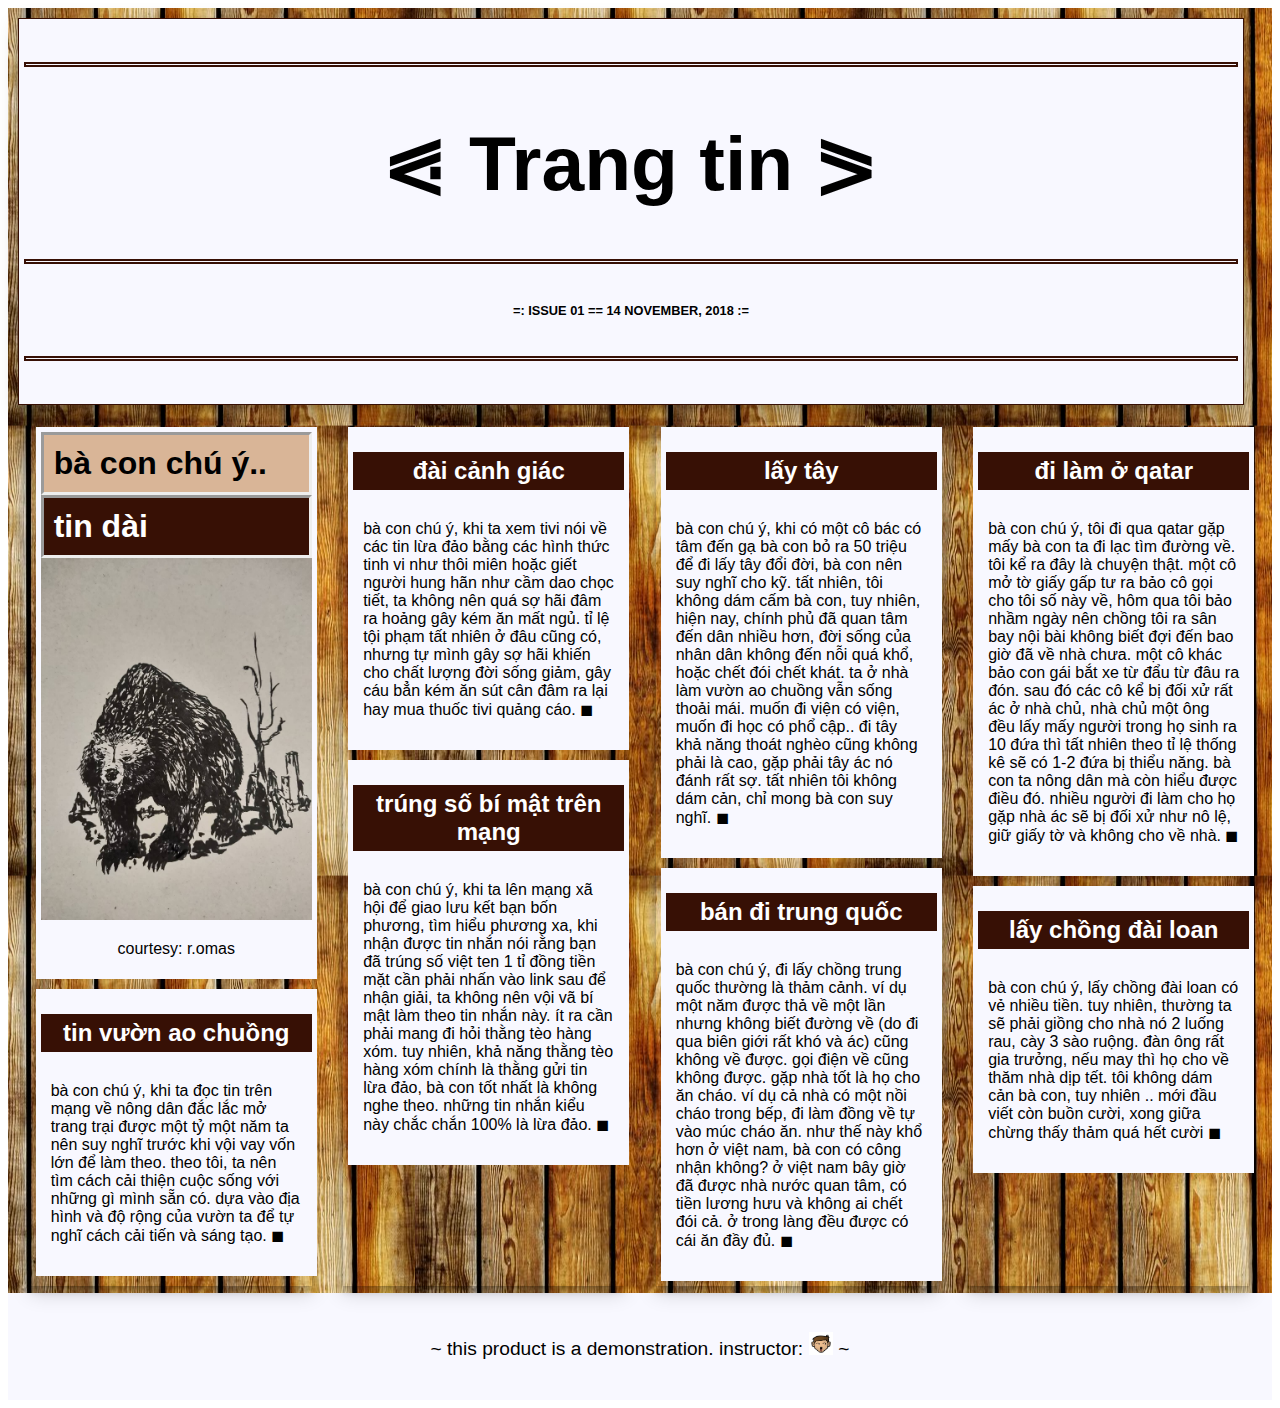
<file: trangtin.html>
<!doctype html>
<html lang="vi">
  <head>

     <meta charset="utf-8">
    <meta name="viewport" content="width=device-width, initial-scale=1.0">
    <title> Trang tin </title>

    
    
    <style>

      * {
      box-sizing: border-box;
      }
      
      .flex-container {
      display: flex;
      flex-flow: column wrap;
      background: url(wood.jpg) repeat center;
      justify-content: space-around;
      }
     
      .header {
      background-color: ghostwhite;
      box-shadow: 0 4px 8px 0 rgba(0,0,0,0.2), 0 6px 20px 0 rgba(0,0,0,0.19);
      border: 1px solid #371005;
      width: 98%;
      margin: 10px;
      text-align: center;
      font-size: 2vw;
      font-family: helvetica;
      padding: 5px;
      }

      .line {
      border: 2px solid #371005;
      padding: 0.5px;
      }

      .navbar {
      display: flex;
      flex-direction: column;
      background-color: #371005;
      }

      .navbar a {
      color: white;
      font-size: 1.5vw;
      font-weight: bold;
      text-decoration: none;
      border-style: inset;
      text-align: left;
      padding: 10px;
      }

      .navbar a.active {
      background-color: #d9b597;
      color: black;
      }

      .navbar a:hover:not(.active) {
      background-color: #a74c2a;
      color: black;
      }

      .row {
      display: flex;
      width: 100%;
      flex-flow: row wrap;
      padding: 7px;
      justify-content: space-around;
      }

      .column {
      display: flex;
      width: 22.5%;
      box-shadow: 0 4px 8px 0 rgba(0,0,0,0.2), 0 6px 20px 0 rgba(0,0,0,0.19);      
      flex-flow: column wrap;
      align-items: center;
      }
      
      .piece {
      background-color: ghostwhite;
    width: 100%;
      height: auto;
      margin: 5px;
      padding: 5px;
      font-family: helvetica;
      }

      .news {
      color: white;
      background-color: #371005;
      padding: 5px;
      text-align: center;
      }

      .news-body {
      color: black;
      padding: 10px;
      }

      .footer {
      padding: 20px;
      text-align: center;
      background: ghostwhite;
      font-family: helvetica;
      font-size: 1vw;
      }

      @media only screen and (max-width: 600px) {
      .column {width: 95%;}
      .header {
      width: 96%;
      font-size: 3vw;
      }
      .navbar a {
      font-size: 3vw;
      }
      .footer {
      font-size: 2vw;
      }
      }
      @media only screen and (min-width: 600px) {
      .column {width: 45%;}
      .header {
      width: 97%;
      font-size: 3vw;
      }
      .navbar a {
      font-size: 2.5vw;
      }
      .footer {
      font-size: 1.5vw;
      }
      }
      @media only screen and (min-width: 992px) {
      .column {width: 22.5%;}
      }
   

    </style>
  </head>
  <body>
    <div class="flex-container">

      <div class="header">
	<p class="line"></p>
	<h1> &#10903 Trang tin &#10902 </h1>
	<p class="line"></p>
	<p style="font-size: 1vw;font-weight:bold"> =: ISSUE 01 == 14 NOVEMBER, 2018 := </p>
 	<p class="line"></p>
      </div>

      <div class="row">
	<div class="column">
	  <div class="piece">
	    <div class="navbar">
	      
	      <a class="active" href="trangtin.html"> bà con chú ý.. </a>
	      <a href="post.html"> tin dài </a>
	      
	    </div>
	    <div>
	      <img src="bear.jpg" alt="bear by r.omas" width="100%">
	      <div> <p style="text-align: center"> courtesy: r.omas </p> </div>
	    </div>
	  </div>
	
	  <div class="piece">
	    <article>
	      <h2 class="news"> tin vườn ao chuồng   </h2>
	      <p class="news-body">
		bà con chú ý, khi ta đọc tin trên mạng về nông dân đắc lắc mở trang trại được một tỷ một năm ta nên suy nghĩ trước khi vội vay vốn lớn để làm theo. theo tôi, ta nên tìm cách cải thiện cuộc sống với những gì mình sẵn có. dựa vào địa hình và độ rộng của vườn ta để tự nghĩ cách cải tiến và sáng tạo. &#9724
	      </p>
	    </article>
	  </div>
	  
	</div>
	
	<div class="column">
	  <div class="piece"> <h2 class="news"> đài cảnh giác </h2>
	    <p class="news-body"> bà con chú ý, khi ta xem tivi nói về các tin lừa đảo bằng các hình thức tinh vi như thôi miên hoặc giết người hung hãn như cầm dao chọc tiết, ta không nên quá sợ hãi đâm ra hoảng gây kém ăn mất ngủ. tỉ lệ tội phạm tất nhiên ở đâu cũng có, nhưng tự mình gây sợ hãi khiến cho chất lượng đời sống giảm, gây cáu bẳn kém ăn sút cân đâm ra lại hay mua thuốc tivi quảng cáo. &#9724</p>
	  </div>
	  <div class="piece"> <h2 class="news"> trúng số bí mật trên mạng  </h2>
	    <p class="news-body"> bà con chú ý, khi ta lên mạng xã hội để giao lưu kết bạn bốn phương, tìm hiểu phương xa, khi nhận được tin nhắn nói rằng bạn đã trúng số việt ten 1 tỉ đồng tiền mặt cần phải nhấn vào link sau để nhận giải, ta không nên vội vã bí mật làm theo tin nhắn này. ít ra cần phải mang đi hỏi thằng tèo hàng xóm. tuy nhiên, khả năng thằng tèo hàng xóm chính là thằng gửi tin lừa đảo, bà con tốt nhất là không nghe theo. những tin nhắn kiểu này chắc chắn 100% là lừa đảo. &#9724 </p>
	  </div>
	</div>
	<div class="column">
	  <div class="piece"> <h2 class="news"> lấy tây  </h2>
	    <p class="news-body"> bà con chú ý, khi có một cô bác có tâm đến gạ bà con bỏ ra 50 triệu để đi lấy tây đổi đời, bà con nên suy nghĩ cho kỹ. tất nhiên, tôi không dám cấm bà con, tuy nhiên, hiện nay, chính phủ đã quan tâm đến dân nhiều hơn, đời sống của nhân dân không đến nỗi quá khổ, hoặc chết đói chết khát. ta ở nhà làm vườn ao chuồng vẫn sống thoải mái. muốn đi viện có viện, muốn đi học có phổ cập.. đi tây khả năng thoát nghèo cũng không phải là cao, gặp phải tây ác nó đánh rất sợ. tất nhiên tôi không dám cản, chỉ mong bà con suy nghĩ. &#9724 </p>
	  </div>
	
	  <div class="piece"> <h2 class="news"> bán đi trung quốc  </h2>
	    <p class="news-body"> bà con chú ý, đi lấy chồng trung quốc thường là thảm cảnh. ví dụ một năm được thả về một lần nhưng không biết đường về (do đi qua biên giới rất khó và ác) cũng không về được. gọi điện về cũng không được. gặp nhà tốt là họ cho ăn cháo. ví dụ cả nhà có một nồi cháo trong bếp, đi làm đồng về tự vào múc cháo ăn. như thế này khổ hơn ở việt nam, bà con có công nhận không? ở việt nam bây giờ đã được nhà nước quan tâm, có tiền lương hưu và không ai chết đói cả. ở trong làng đều được có cái ăn đầy đủ. &#9724</p>
	  </div>
	</div>
	<div class="column">
	  <div class="piece"> <h2 class="news"> đi làm ở qatar   </h2>
	    <p class="news-body"> bà con chú ý, tôi đi qua qatar gặp mấy bà con ta đi lạc tìm đường về. tôi kể ra đây là chuyện thật. một cô mở tờ giấy gấp tư ra bảo cô gọi cho tôi số này về, hôm qua tôi bảo nhầm ngày nên chồng tôi ra sân bay nội bài không biết đợi đến bao giờ đã về nhà chưa. một cô khác bảo con gái bắt xe từ đẩu từ đâu ra đón. sau đó các cô kể bị đối xử rất ác ở nhà chủ, nhà chủ một ông  đều lấy mấy người trong họ sinh ra 10 đứa thì tất nhiên theo tỉ lệ thống kê sẽ có 1-2 đứa bị thiểu năng. bà con ta nông dân mà còn hiểu được điều đó. nhiều người đi làm cho họ gặp nhà ác sẽ bị đối xử như nô lệ, giữ giấy tờ và không cho về nhà. &#9724  </p> </div>

	  <div class="piece"> <h2 class="news"> lấy chồng đài loan   </h2>
	    <p class="news-body"> bà con chú ý, lấy chồng đài loan có vẻ nhiều tiền. tuy nhiên, thường ta sẽ phải giồng cho nhà nó 2 luống rau, cày 3 sào ruộng. đàn ông rất gia trưởng, nếu may thì họ cho về thăm nhà dịp tết. tôi không dám cản bà con, tuy nhiên .. mới đầu viết còn buồn cười, xong giữa chừng thấy thảm quá hết cười &#9724 </p> </div>
	</div>
      </div>
    </div>

    <div class="footer">
      <p> ~ this product is a demonstration. instructor: <img src="mint.jpg" alt="t.hang" width="2%"> ~ </p>
      </div>
    
  </body>
</html>
</file>
<file: poet.css>
body {font-family: helvetica, sans-serif;}
	* {box-sizing: border-box;}
	header {
		height: 240px;
		background: url('./img/backlits.jpg') no-repeat center fixed;
		background-size: cover;
		position: relative;
		text-align: center;
		color: white;
	}
	.headertext {
		position: absolute;
		top: 50%;
		left: 50%;
		transform: translate(-50%,-50%);
	}
	.headertext h1 {
		font-size: 50px;
	}
 	.navbar {
 		overflow: hidden;
 		background-color: #333;
 		font-family: helvetica, sans-serif;
	padding-left: 5%;
 	}
 	.navbar a {
 		float: left;
 		font-size: 16px;
 		color: #d8aeae;
 		text-align: center;
 		padding: 14px 16px;
 		text-decoration: none;
 	}
 
 	.dropdown {
 		float: left;
 		overflow: hidden;
 	}
 	.dropdown .dropbtn {
 		font-size: 16px;
 		border: none;
 		outline: none;
 		color: #d8aeae;
 		padding: 14px 16px;
 		background-color: inherit;
 		font-family: inherit;
 		margin: 0;
 	}

 	.fa:hover, .navbar a:hover, .dropdown:hover .dropbtn {
 		background-color: #293844;
 	}
 	.dropdown-content {
 		display: none;
 		position: absolute;
 		background-color: #293844;
 		min-width: 160px;
 		box-shadow: 0px 8px 16px 0px rgba(0,0,0,0.2);
 		z-index: 1;
 	}
 	.dropdown-content a {
 		float: none;
 		color: #d8aeae;
 		padding: 12px 16px;
 		text-decoration: none;
 		display: block;
 		text-align: left;
 	}
 	.dropdown-content a:hover {
 		background-color: #404640;
 	}
 	.dropdown:hover .dropdown-content {
 		display: block;
 	}

 	.strip1 {
 	height: 100px; 
 	background-color:#293844;
 	border-bottom: 1px solid white; 
 	}
 	.row {
 	display:flex; 
 	flex-flow: row wrap;
 	justify-content: space-around;
 	} 
 	img {
 		width: 100%;
 	}

 	.left, .middle, .right, .col1, .col2, .col3 {
 		margin: 1px;
 		background-color:#293844;
 	}
 	.left{
 		width: 30%;
 	}
 	.middle {
	width:45%; 
	
 	}
 	.right {
 	width:24%;
 	}
 	
 	.col1 {
 		width: 35%;
 	}
 	.col2 {
 		width: 33%;
 	}
 	.col3 {
 		width: 31%;
 	}
 	h3 {
 		padding: 0px 20px
 	}
 	.col1 p, .col2 p, .col3 p {
 		padding-left: 20px; 
 		color:white;
 	}
 	
 	a {
 		text-decoration: none;
 		color: white;
 	}

 	a:hover {
 		color: #d8aeae;
 		text-decoration: underline;
 	}

 	.mainnews {
 		text-align: center;
 		font-size: 40px;
 		padding: 25px 2px;
 	}

.strip2 {
	display: flex;
	flex-flow: row wrap;
	background-color:#293844;
 	border-bottom: 1px solid white; 
}

.left1 {
	width: 30%; 
	text-align: right; 
	color: white; 
	padding: 60px 20px; 
	color:#d8aeae;
	font-style: italic;
}

.right1 {
width: 69%; 
text-align: left; 
padding: 60px 50px;
color:white;
font-style: italic;
background-color:#293844;
}

.body2 {
	display: flex;
	flex-flow: row wrap;
}
.llist {
	width: 70%;
	padding: 50px 50px;
}

.news {
	display: flex;
	flex-flow: row wrap;
	border: 1px solid #fff1dd;
	height: 100px;
	margin: 5px;
}
.fakeimg {
	background-color: #d8aeae;
	width: 30%;
	height: 100px;
}
.newstit {
	width: 69%;
	padding-left: 20px;
}

.newstit a, .newstit p {
	color:  #404640;
	text-decoration: none;
}
.newstit a:hover {
	text-decoration: underline;
}
.rlist
{
	flex-flow: column wrap;
	width: 30%;
	background-color: #fff1dd;
	text-align: center;
	min-height: 100px;
}
.carousel{
	height: 300px;
	width: 100%;
	background-color: #9791a0;
}
.footer{
background-color:#404640;
text-align: center;
color: white;
height: 100px;
padding-top: 40px;
}
@media (max-width: 700px)
{
	.row, .strip2, .body2 {
		flex-flow: column wrap;
	}
	.left, .middle, .right, .col1, .col2, .col3, .left1, .right1, .llist, .rlist {
		width: 100%;
	}
	.navbar {
		padding-left: 0%;
	}
	.llist {
		padding: 0;
	}
	.fakeimg {
		display: none;
	}
	.newstit {
		font-size: 14px;
	}
}
</file>
